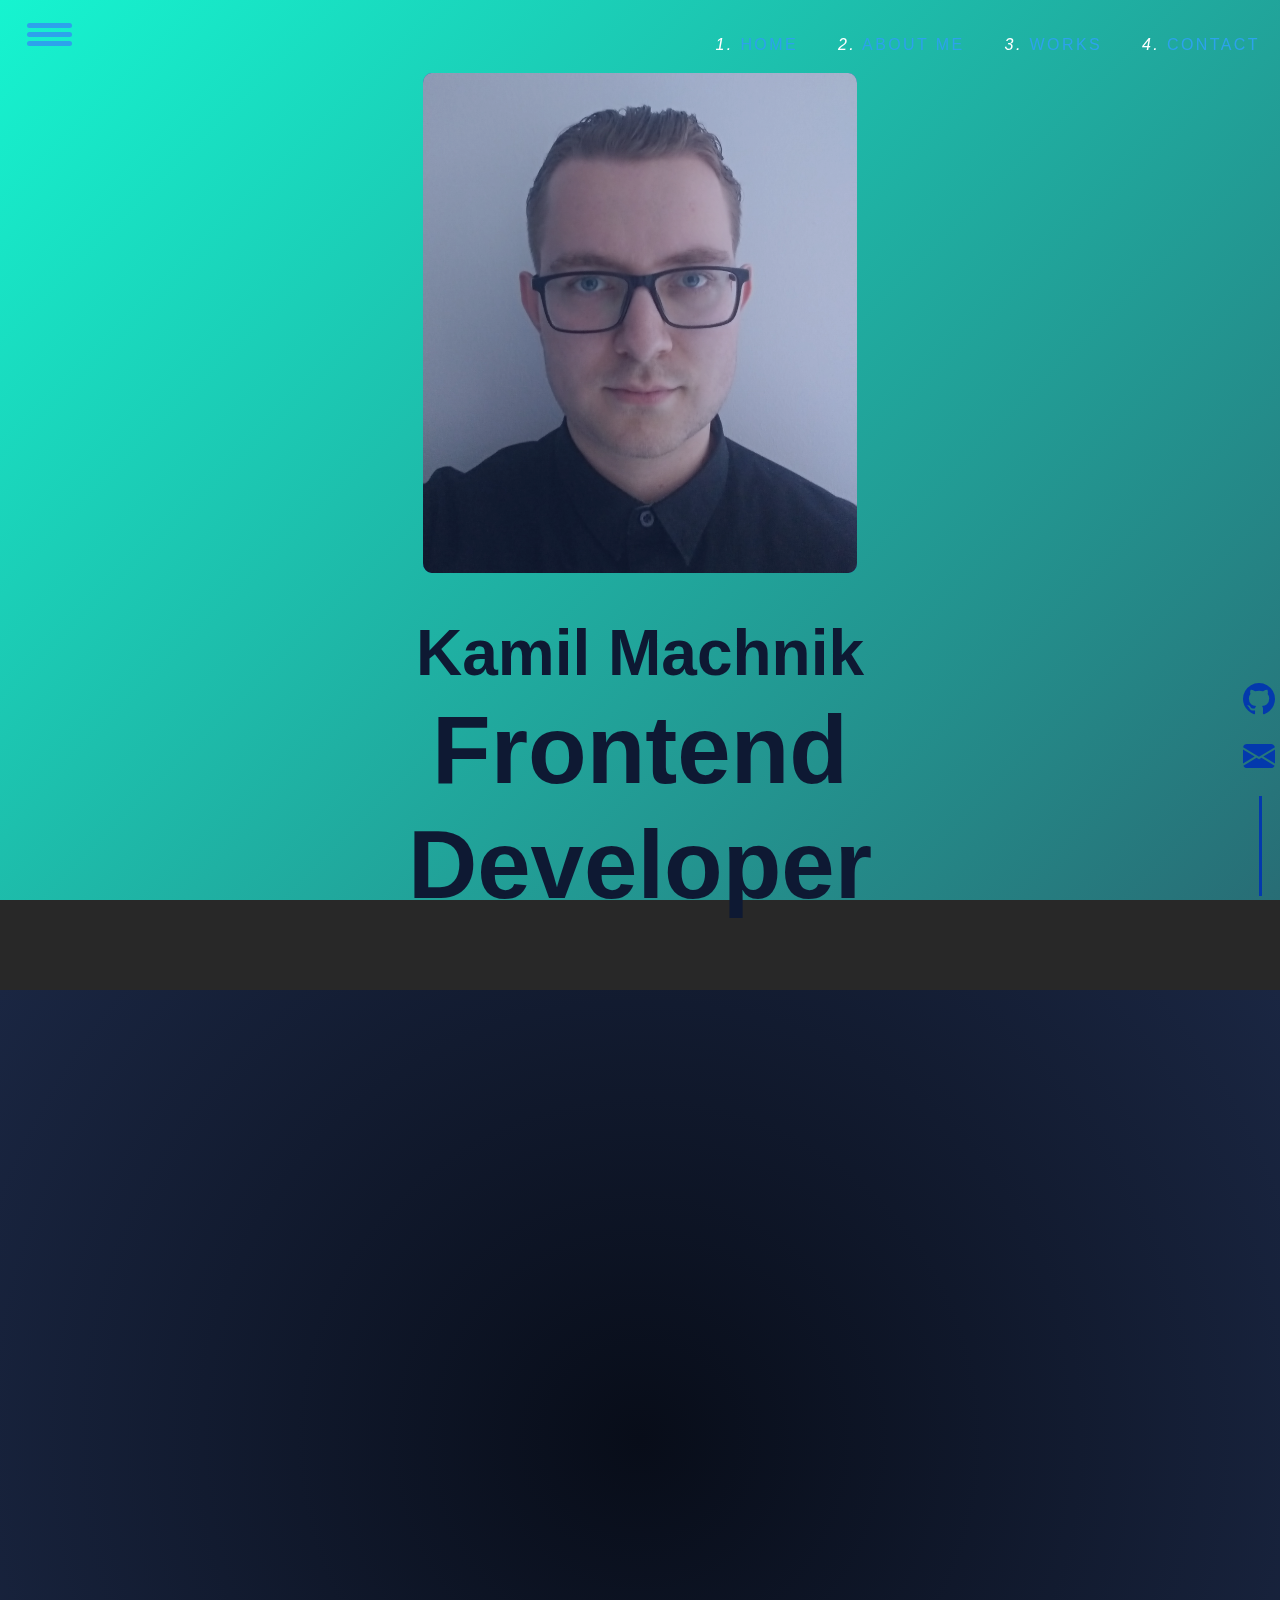
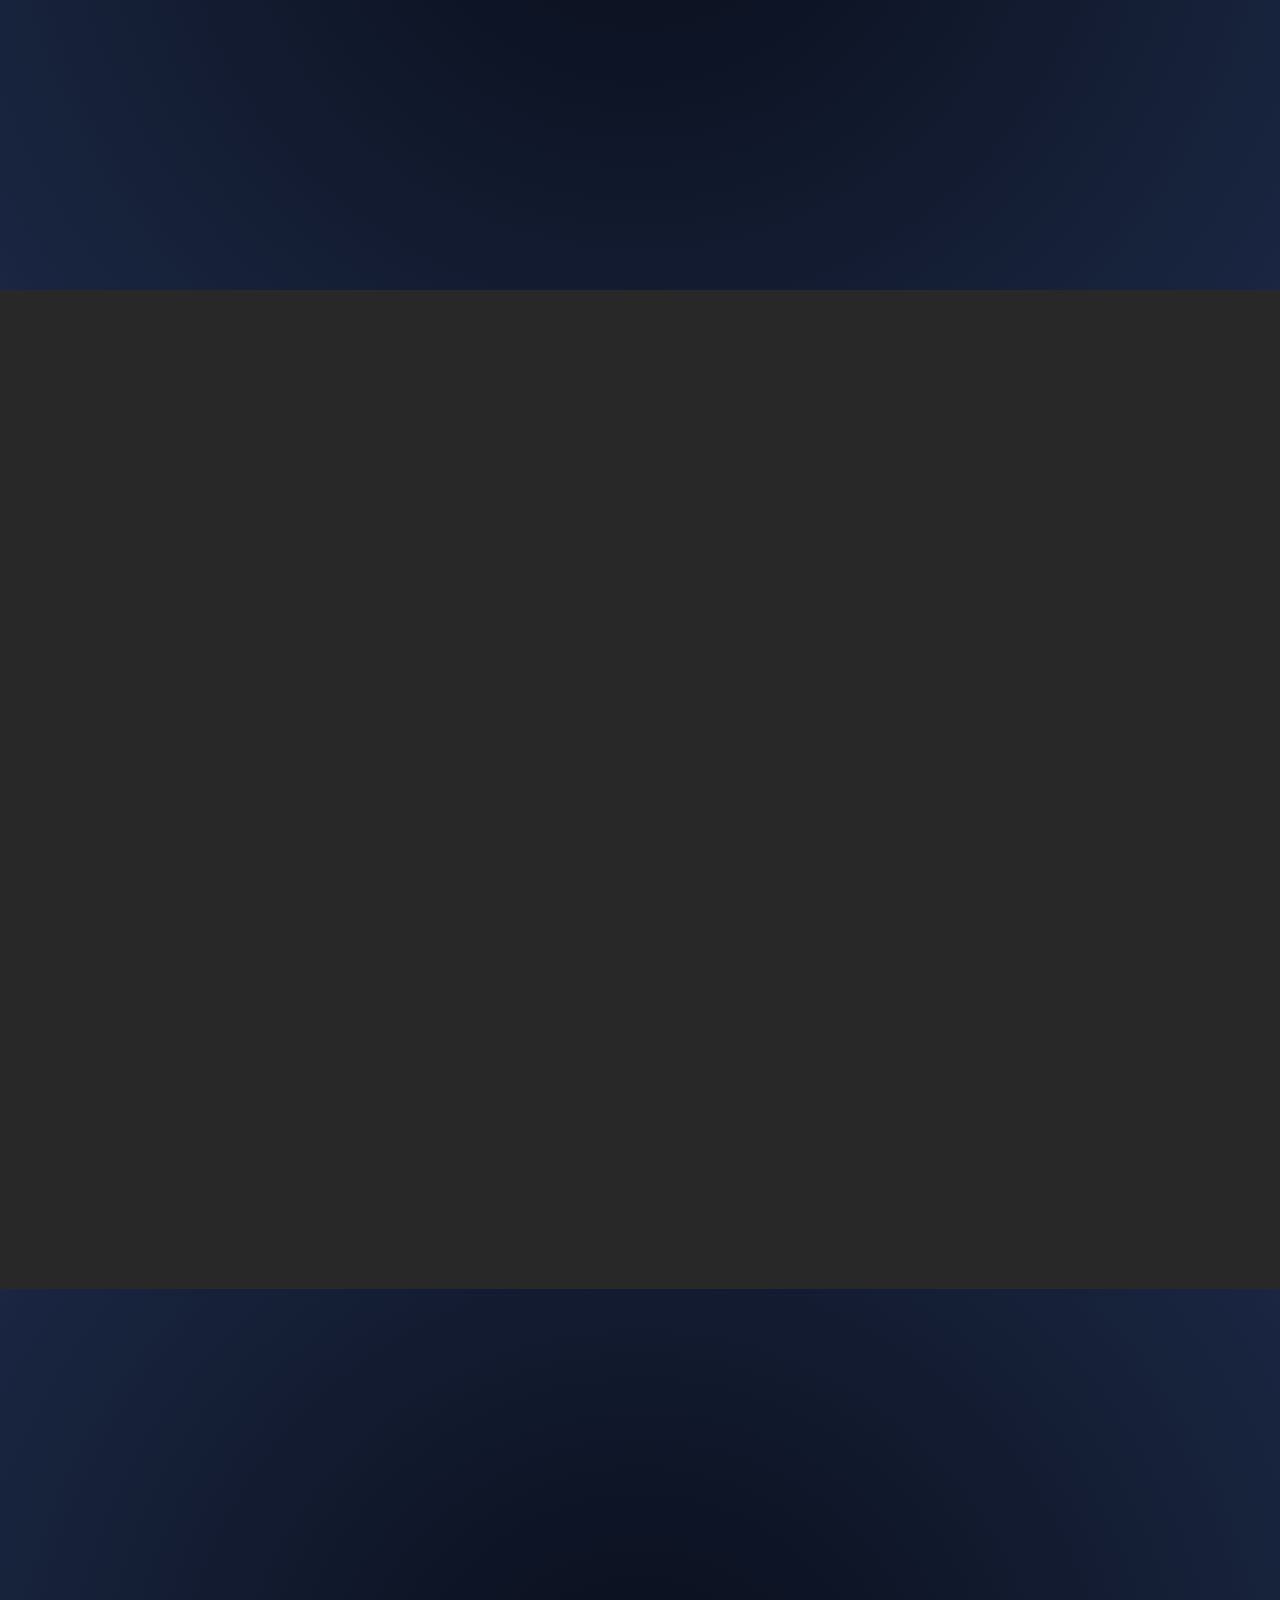
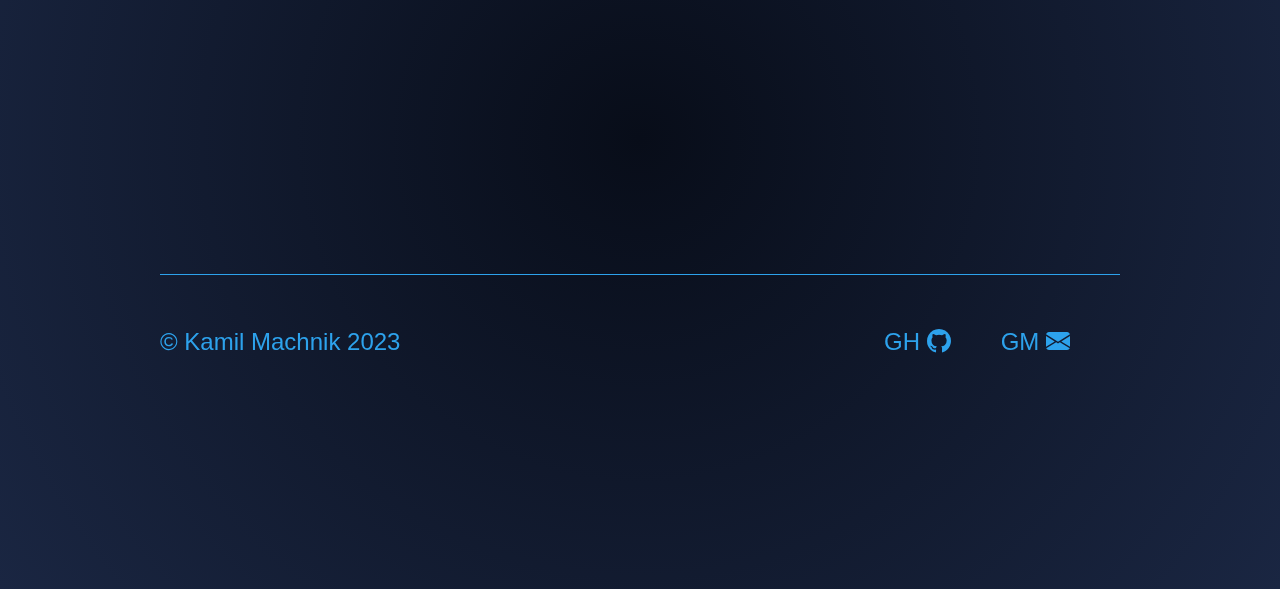
<file: index.html>
<!DOCTYPE html>
<html lang="en">
  <head>
    <meta charset="UTF-8" />
    <meta http-equiv="X-UA-Compatible" content="IE=edge" />
    <meta name="viewport" content="width=device-width, initial-scale=1.0" />
    <title>Machnik Kamil</title>
    <link rel="stylesheet" href="header.css" />
    <link rel="stylesheet" href="menu.css" />
    <link rel="stylesheet" href="style.css" />
    <link rel="stylesheet" href="footer.css" />
    <link rel="stylesheet" href="styleMobile.css">
  </head>
  <body>
    <header id="navbar">
      <div id="menu">
        <div id="menu-bar" onclick="menuOnClick()">
          <div id="bar1" class="bar"></div>
          <div id="bar2" class="bar"></div>
          <div id="bar3" class="bar"></div>
        </div>

        <nav class="nav" id="nav">
          <ul>
            <li><a href="#firstSection">Home</a></li>
            <li><a href="#secondSection">About Me</a></li>
            <li><a href="#thirdSection">Works</a></li>
            <li><a href="#footer">Contact</a></li>
            <li><a href="Sources/Kamil Machnik.pdf" download>Download CV</a></li>
          </ul>
        </nav>
      </div>

      <div class="menu-bg" id="menu-bg"></div>

      <a href="#firstSection" class="navbarA">
        <i class="navbarNumber">1.</i>
        Home
      </a>

      <a href="#secondSection" class="navbarA">
        <i class="navbarNumber">2.</i>
        About Me
      </a>

      <a href="#thirdSection" class="navbarA">
        <i class="navbarNumber">3.</i>
        Works
      </a>

      <a href="#footer" class="navbarA">
        <i class="navbarNumber">4.</i>
        Contact
      </a>
    </header>

    <main>
      <div class="iconContainer">
        <ul>
          <li>
            <a href="https://github.com/Chipsiarz" class="link"><i class="bi bi-github"></i></a>
          </li>
          <li>
            <a href="mailto:Kamil.Machnik97@gmail.com" class="link"><i class="bi bi-envelope-fill"></i></a>
          </li>
          <li>
            <div class="vl"></div>
          </li>
        </ul>
      </div>

      <div class="background"></div>

      <section class="firstSection" id="firstSection">
        <div class="introductionContainer">
          <div class="introduction">
            <h1>
              <span>Kamil Machnik</span>
               <p>Frontend</p>
               <p>Developer</p>
            </h1>
          </div>
          <div class="picture"><img src="Sources/Photo.png" /></div>
        </div>
        </div>
      </section>

      <section class="secondSection" id="secondSection">
        <div class="aboutMe reveal">
          <div class="topAboutMe">
            <div class="about"><h2>About me</h2>
              I like to create websites and programs, and look at the final effects of my work.
              I am currently looking for an opportunity to learn new and develop old skills in
              Frontend.
            </div>
          </div>
          <div class="bottomAboutMe">
            <div class="skills"><span>Here are a few technologies I've been working with:</span>
              <div class="skillsContainer">
                <div class="skillsBtns">
                  <button  onclick="changeDisplay(JSText)">JavaScript</button>
                  <button  onclick="changeDisplay(HTMLText)">HTML</button>
                  <button onclick="changeDisplay(CSSText)">CSS</button>
                  <button onclick="changeDisplay(ReactText)">React.js</button>
                  <button onclick="changeDisplay(NodeText)">Node.js</button>
                  <button onclick="changeDisplay(GitText)">Git</button>
                  <button onclick="changeDisplay(BootstrapText)">Bootstrap</button>
                </div>
                <div id="JSText" class="skillsTextContainer">
                  <div class="skillLevel">JavaScript
                    <div class="skillStars">
                      <i class="bi bi-star-fill"></i>
                      <i class="bi bi-star-fill"></i>
                      <i class="bi bi-star-fill"></i>
                      <i class="bi bi-star-fill"></i>
                      <i class="bi bi-star"></i>
                    </div>
                  </div>
                  <div class="skillText">I know the basics of javascript, both theory and practice.
                     I know OOP and try to use good practices in my code.</div>
                </div>
                <div id="HTMLText" class="skillsTextContainer" style="display: none;">
                  <div class="skillLevel">HTML
                    <div class="skillStars">
                      <i class="bi bi-star-fill"></i>
                      <i class="bi bi-star-fill"></i>
                      <i class="bi bi-star-fill"></i>
                      <i class="bi bi-star-fill"></i>
                      <i class="bi bi-star"></i>
                    </div>
                  </div>
                  <div class="skillText">
                    I can build the structure of the page so that it interacts 
                    with CSS. I also use tags like img, video, music, a href and many more.
                  </div>
                </div>
                <div id="CSSText" class="skillsTextContainer" style="display: none;">
                  <div class="skillLevel">CSS
                    <div class="skillStars">
                      <i class="bi bi-star-fill"></i>
                      <i class="bi bi-star-fill"></i>
                      <i class="bi bi-star-fill"></i>
                      <i class="bi bi-star-fill"></i>
                      <i class="bi bi-star"></i>
                    </div>
                  </div>
                  <div class="skillText">
                    In addition to solid basics I also know flexbox and grid.
                    I am also expanding my knowledge in the field of animation and transition.
                    I also try to make my projects responsive.
                  </div>
                </div>
                <div id="ReactText" class="skillsTextContainer" style="display: none;">
                  <div class="skillLevel">React.js
                    <div class="skillStars">
                      <i class="bi bi-star-fill"></i>
                      <i class="bi bi-star-fill"></i>
                      <i class="bi bi-star"></i>
                      <i class="bi bi-star"></i>
                      <i class="bi bi-star"></i>
                    </div>
                  </div>
                  <div class="skillText">
                    I know the basics of React and a few patterns. I can alsouse hooks such as useState.
                  </div>
                </div>
                <div id="NodeText" class="skillsTextContainer" style="display: none;">
                  <div class="skillLevel">Node.js
                    <div class="skillStars">
                      <i class="bi bi-star-fill"></i>
                      <i class="bi bi-star"></i>
                      <i class="bi bi-star"></i>
                      <i class="bi bi-star"></i>
                      <i class="bi bi-star"></i>
                    </div>
                  </div>
                  <div class="skillText">
                    I'm just starting my adventure with node. I was currently using it in one of my projects (image converter).</div>
                </div>
                <div id="GitText" class="skillsTextContainer" style="display: none;">
                  <div class="skillLevel">Git
                    <div class="skillStars">
                      <i class="bi bi-star-fill"></i>
                      <i class="bi bi-star-fill"></i>
                      <i class="bi bi-star"></i>
                      <i class="bi bi-star"></i>
                      <i class="bi bi-star"></i>
                    </div>
                  </div>
                  <div class="skillText">
                    I use Github to update code in my projects. In addition I am currently expanding my knowledge of github.
                  </div>
                </div>
                <div id="BootstrapText" class="skillsTextContainer" style="display: none;">
                  <div class="skillLevel">Bootstrap
                    <div class="skillStars">
                      <i class="bi bi-star-fill"></i>
                      <i class="bi bi-star-fill"></i>
                      <i class="bi bi-star"></i>
                      <i class="bi bi-star"></i>
                      <i class="bi bi-star"></i>
                    </div>
                  </div>
                  <div class="skillText">
                    I already have some experience in using Bootstrap, which allows me to create more advanced and aesthetic websites.</div>
                </div>
              </div>
            </div>
          </div>
        </div>
      </section>
      
      <section class="thirdSection reveal" id="thirdSection">
        <div class="myWorks">Some of my works</div>
        <div class="worksLeft">
          <div class="insideLeft">
            <a href="Pages/music_player_design/index.html">
              <img src="Sources/musicPlayer.jpg" alt="">
              <div class="leftText">
                Music playing page design, made with html, css and some bootstrap
              </div>
            </a>
          </div>
        </div>
        <div class="worksRight">
          <div class="insideRight">
            <a href="Pages/blog_website/index.html">
              <div class="rightText">
                An example blog made with bootstrap
              </div>
              <img src="Sources/Blog.jpg" alt="">
            </a>
          </div>
        </div>
        <div class="worksLeft">
          <div class="insideLeft">
            <a href="Pages/TodoList/react.html">
              <img src="Sources/TodoList.jpg" alt="">
              <div class="leftText">
                Simple TodoList made with react.js.
              </div>
            </a>
          </div>
        </div>
        <div class="worksRight">
          <div class="insideRight">
            <a href="Pages/Converter/index.html">
              <div class="rightText">
                Photo converter with the ability to convert jpg to png and vice versa. Created with node.js.
              </div>
              <img src="Sources/imgConverter.jpg" alt="">            
            </a>
          </div>
        </div>
        <div class="worksLeftHide" style="display: none;">
          <div class="insideLeft">
            <a href="Pages/Weather-app/index.html">
              <img src="Sources/weatherApp.png" alt="">
              <div class="leftText">
                An application showing the current weather and temperature of the selected city.
              </div>
            </a>
          </div>
        </div>
        <div class="worksRightHide" style="display: none;">
          <div class="insideRight">
            <a href="Pages/Snake/index.html">
              <div class="rightText">
                Snake game made with canvas and js.
              </div>
              <img src="Sources/snakeGame.jpg" alt="">
            </a>
          </div>
        </div>
        <div class="worksLeftHide" style="display: none;">
          <div class="insideLeft">
            <a href="Pages/Rock_Paper_Scissors/index.html">
              <img src="Sources/RPS.jpg" alt="">
              <div class="leftText">
                The iconic game of rock, paper, scissors with a win, lose and draw counter.
              </div>
            </a>
          </div>
        </div>
        <div class="worksRightHide" style="display: none;">
          <div class="insideRight">
            <a href="Pages/Tic_Tac_Toe/index.html">
              <div class="rightText">
                A simple tic tac toe game for two players with a win counter and reset button.
              </div>
              <img src="Sources/ticTacToe.jpg" alt="">
            </a>
          </div>
        </div>
        <div class="worksLeftHide" style="display: none;">
          <div class="insideLeft">
            <a href="Pages/Landing-page/index.html">
              <img src="Sources/landingPage.jpg" alt="">
              <div class="leftText">
                An example landing page created with HTML, css and JavaScript.
              </div>
            </a>
          </div>
        </div>
        <div class="btnContainer"><button onclick="showMore()" id="showBtn">Show More</button></div>
      </section>
      <footer id="footer">
        <div class="topFooter"></div>
        <div class="bottomFooter">
          <span>© Kamil Machnik 2023</span>
          <ul>
            <a href="https://github.com/Chipsiarz" class="link"><li>GH  <i class="bi bi-github"></i></li></a>
            <a href="mailto:Kamil.Machnik97@gmail.com" class="link"><li>GM  <i class="bi bi-envelope-fill"></i></li></a>
          </ul>
        </div>
      </footer>
    </main>

    <script src="main.js"></script>
  </body>
</html>
</file>
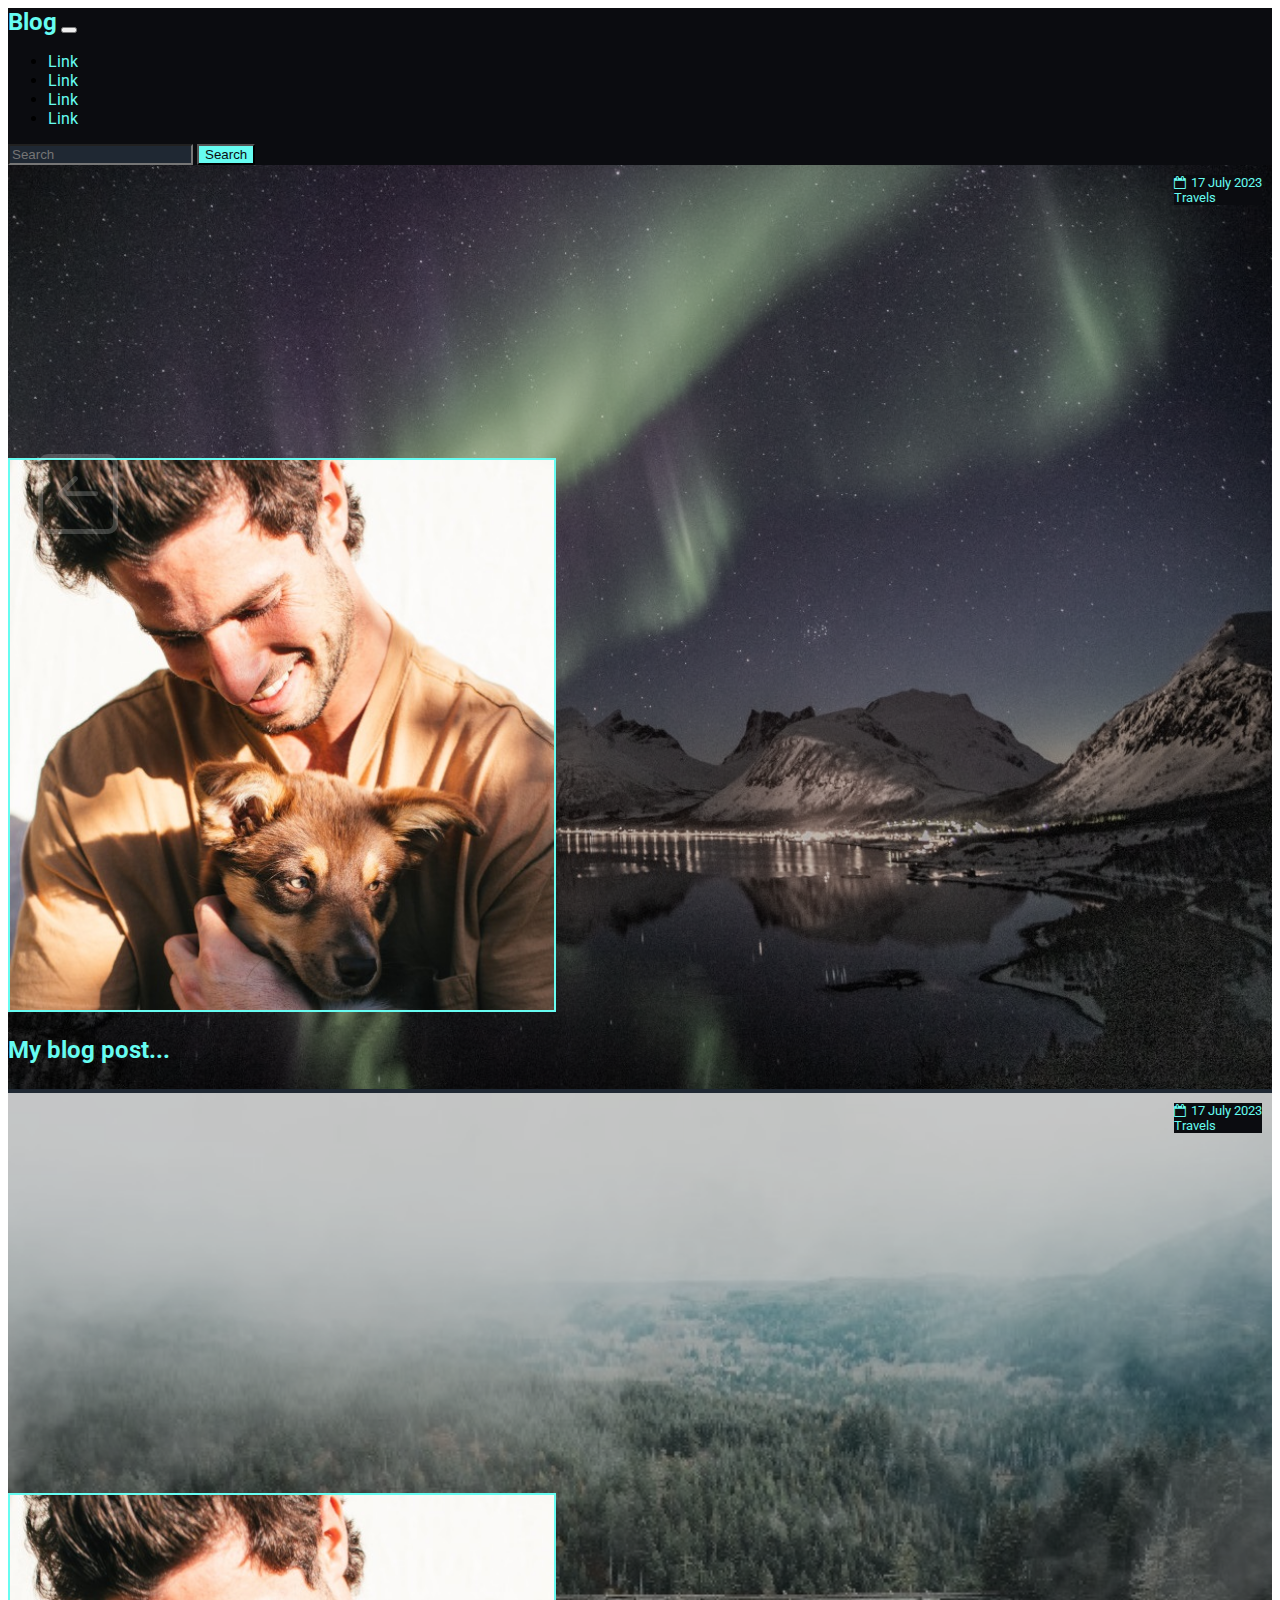
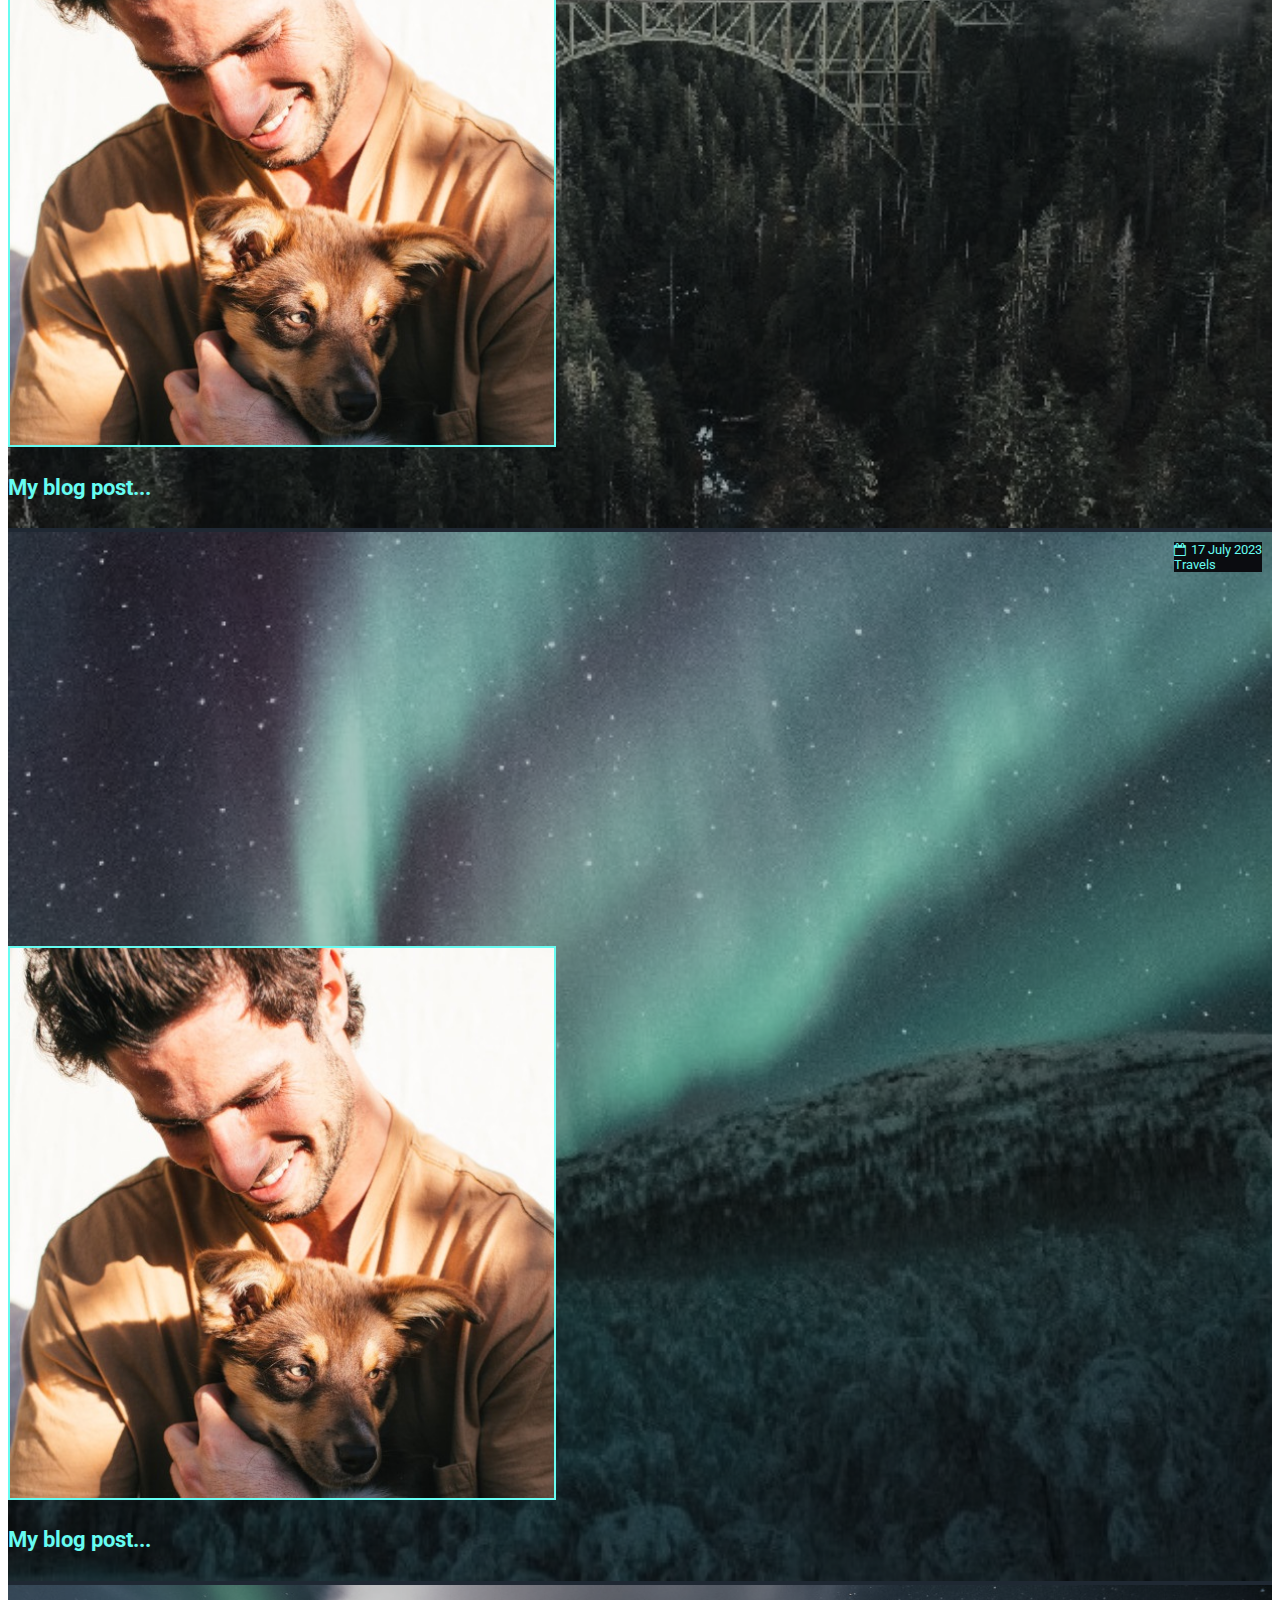
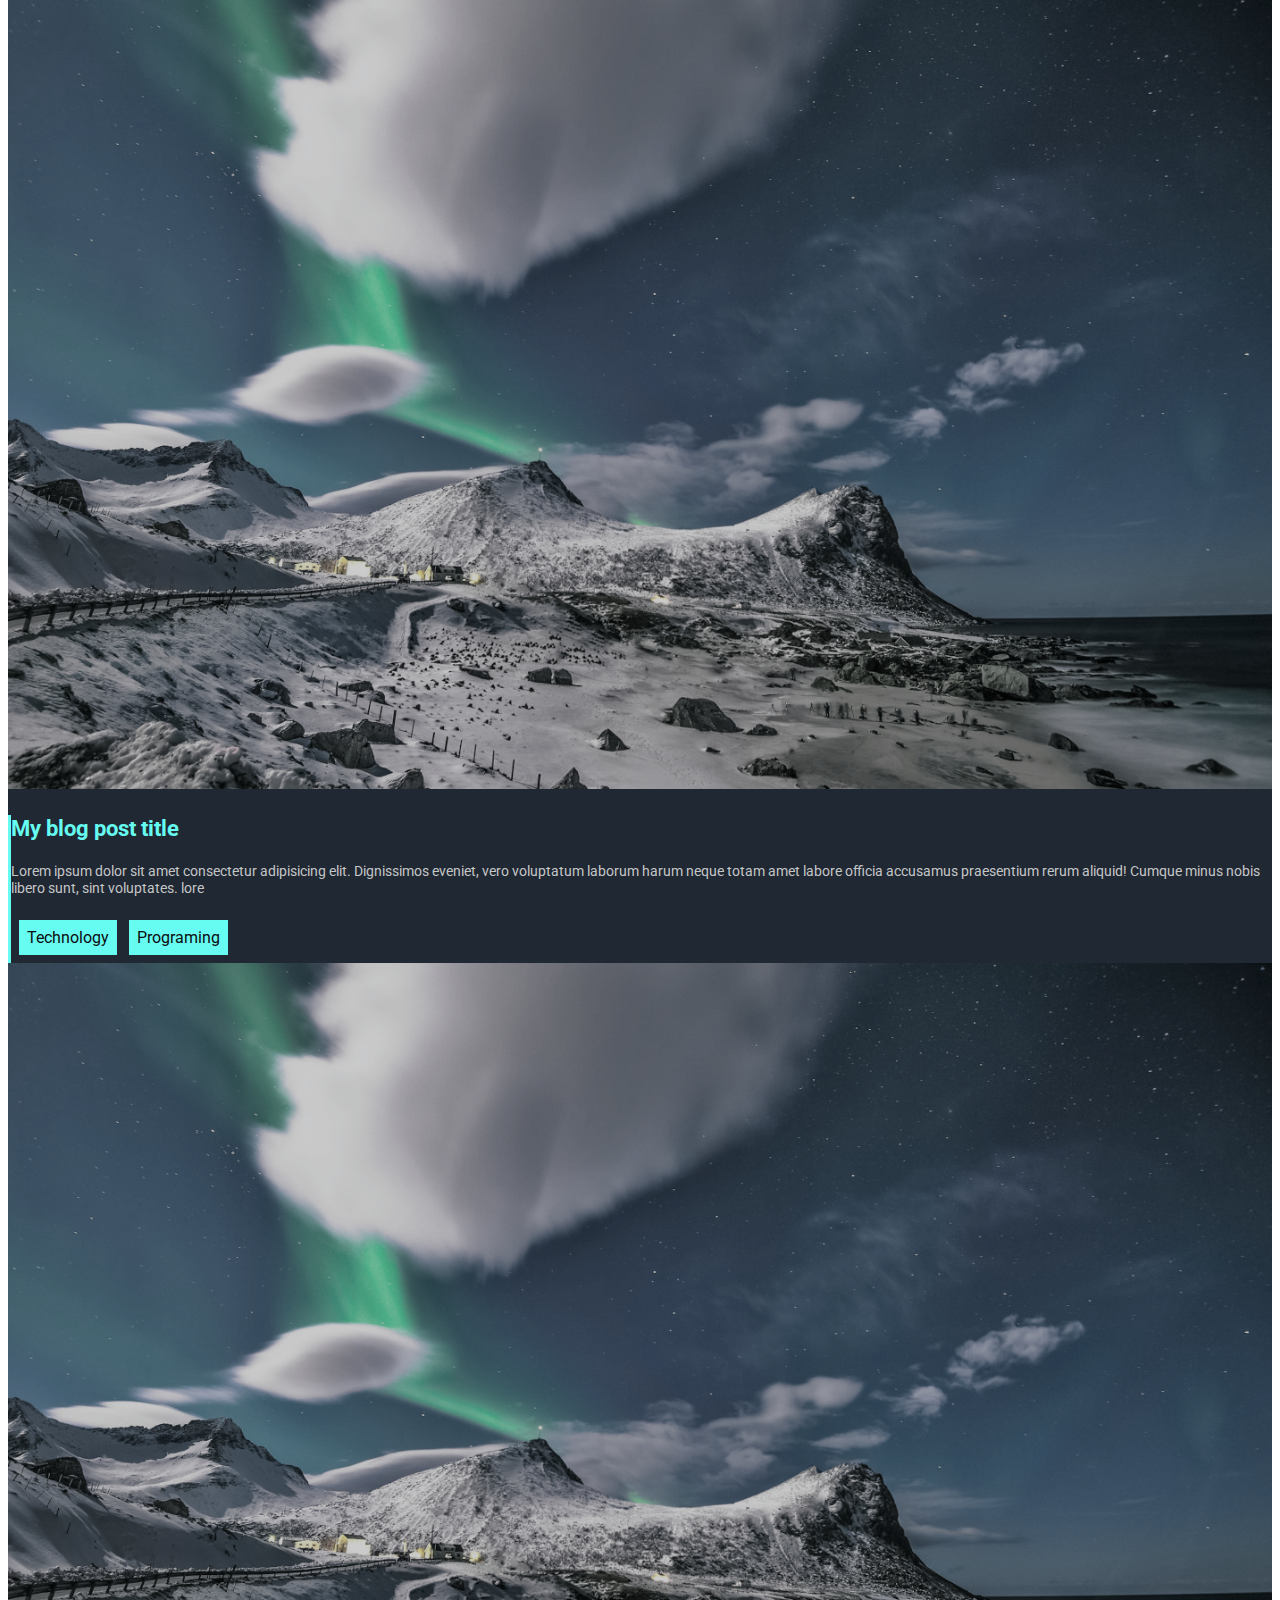
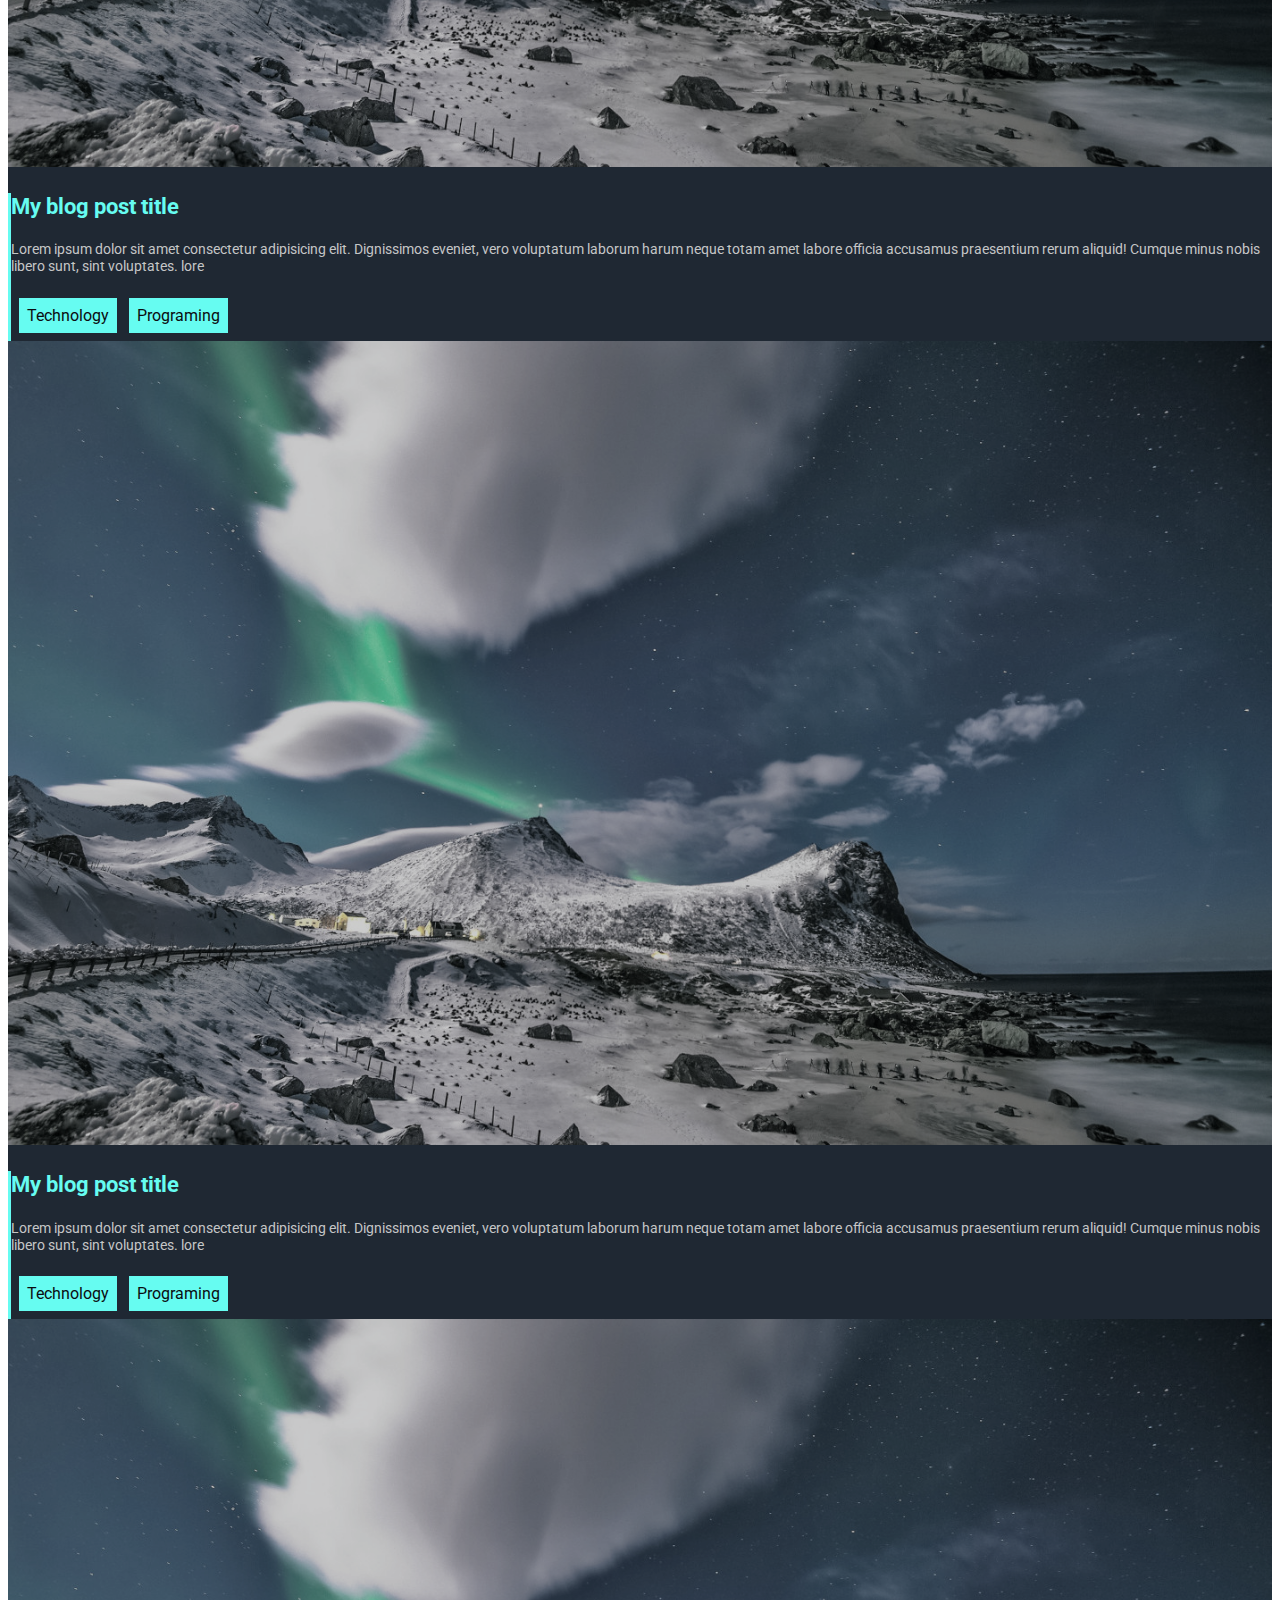
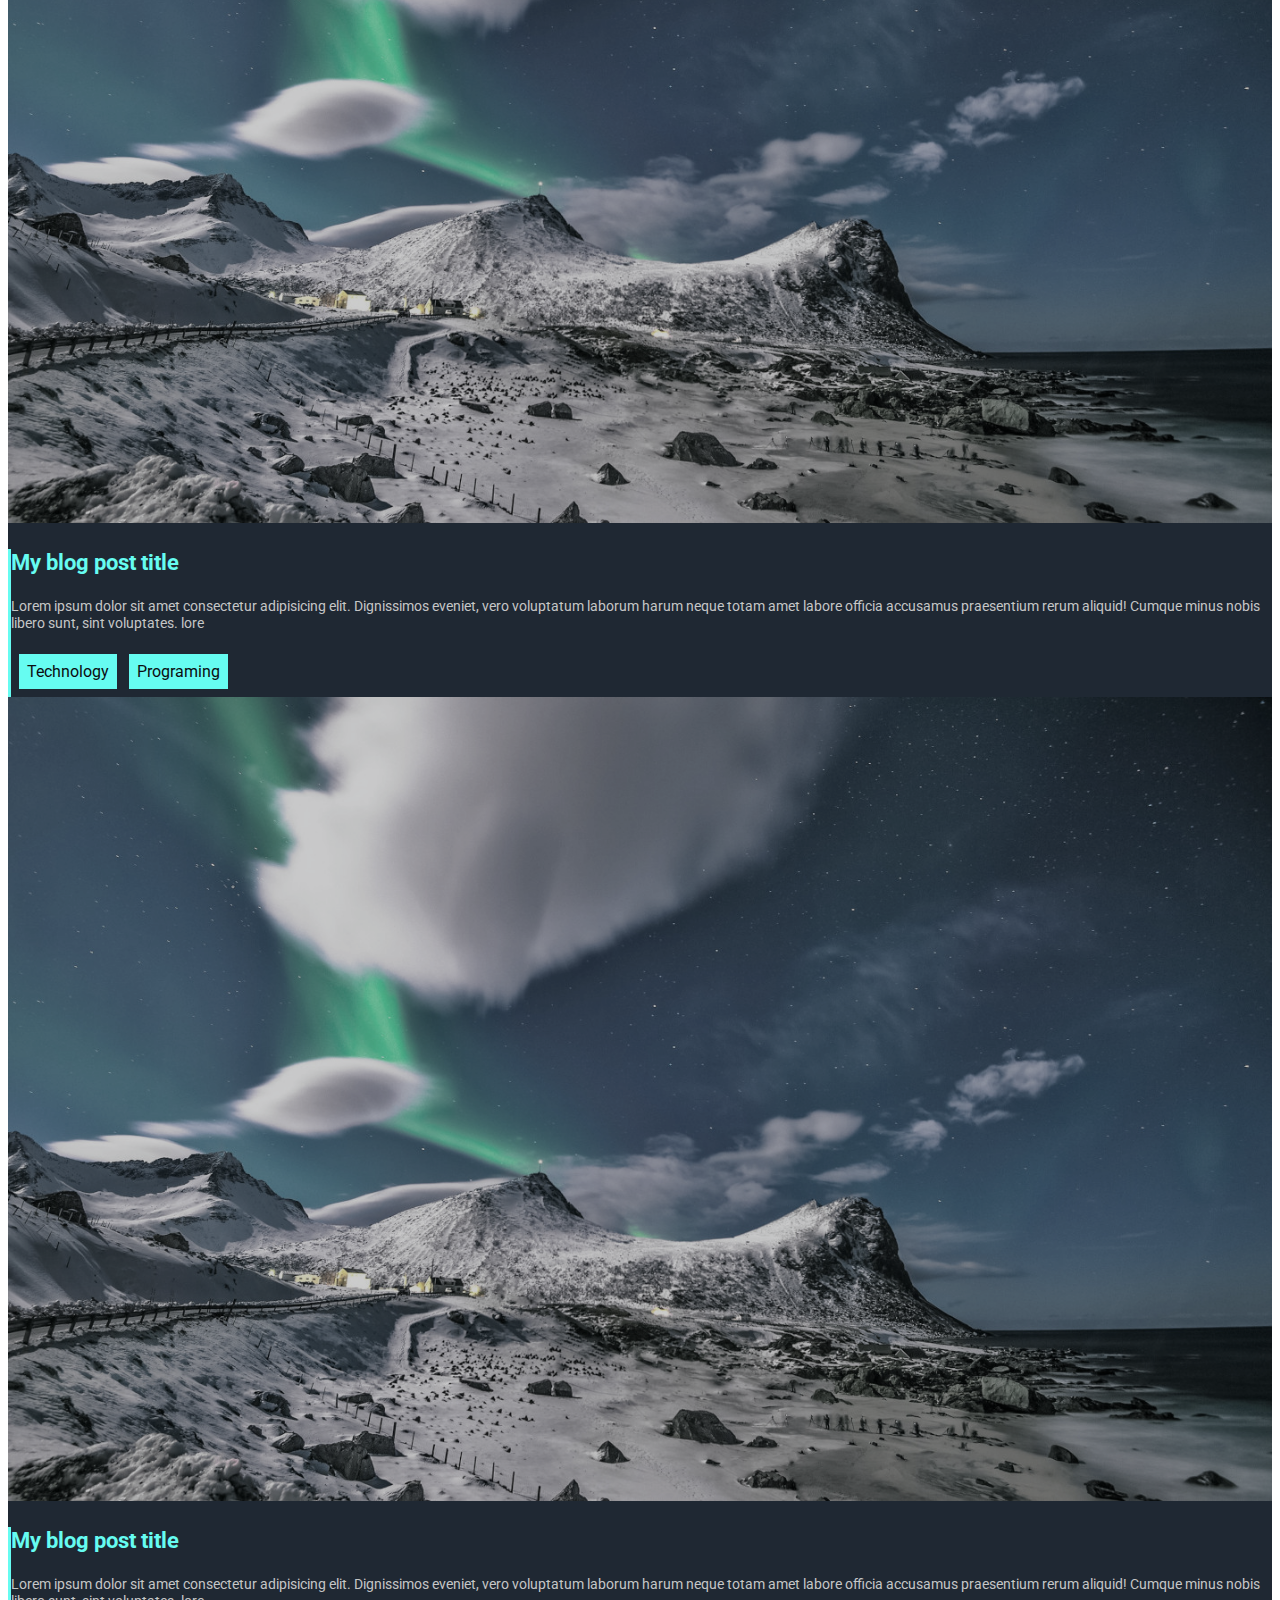
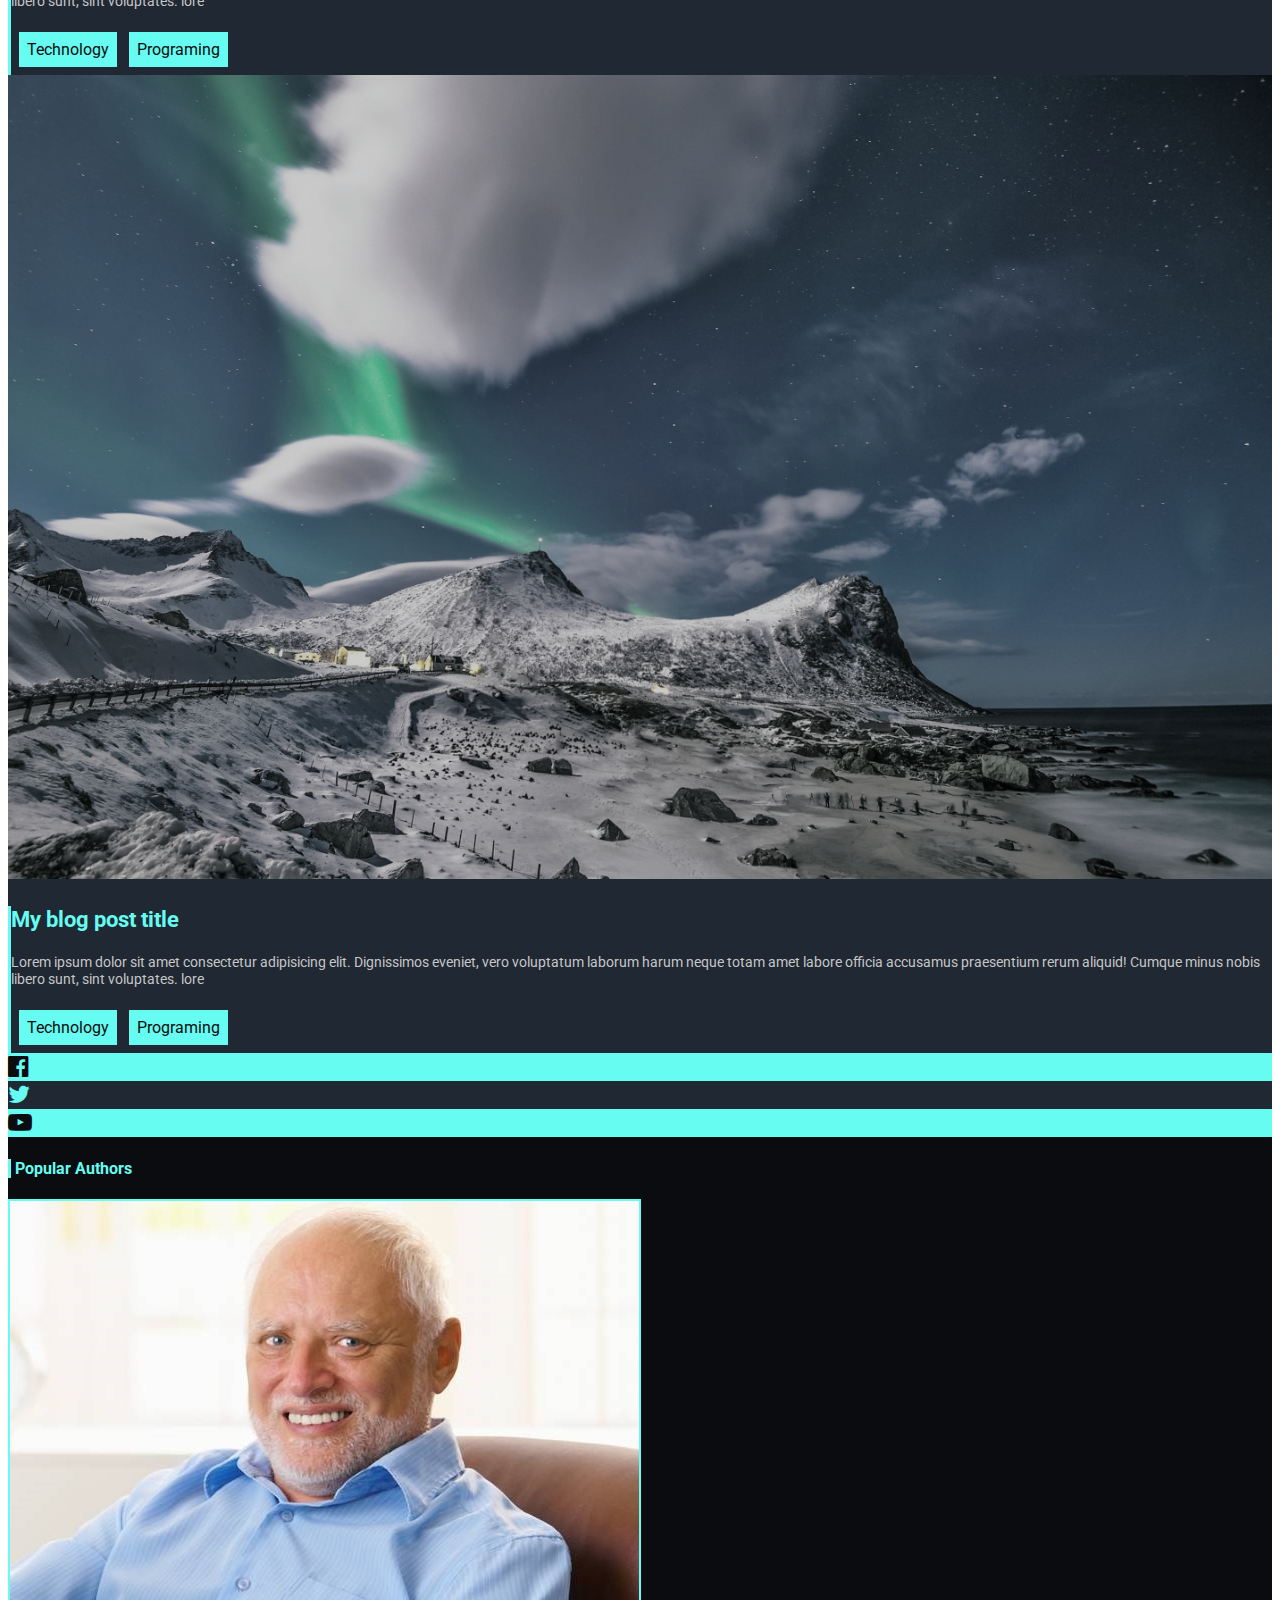
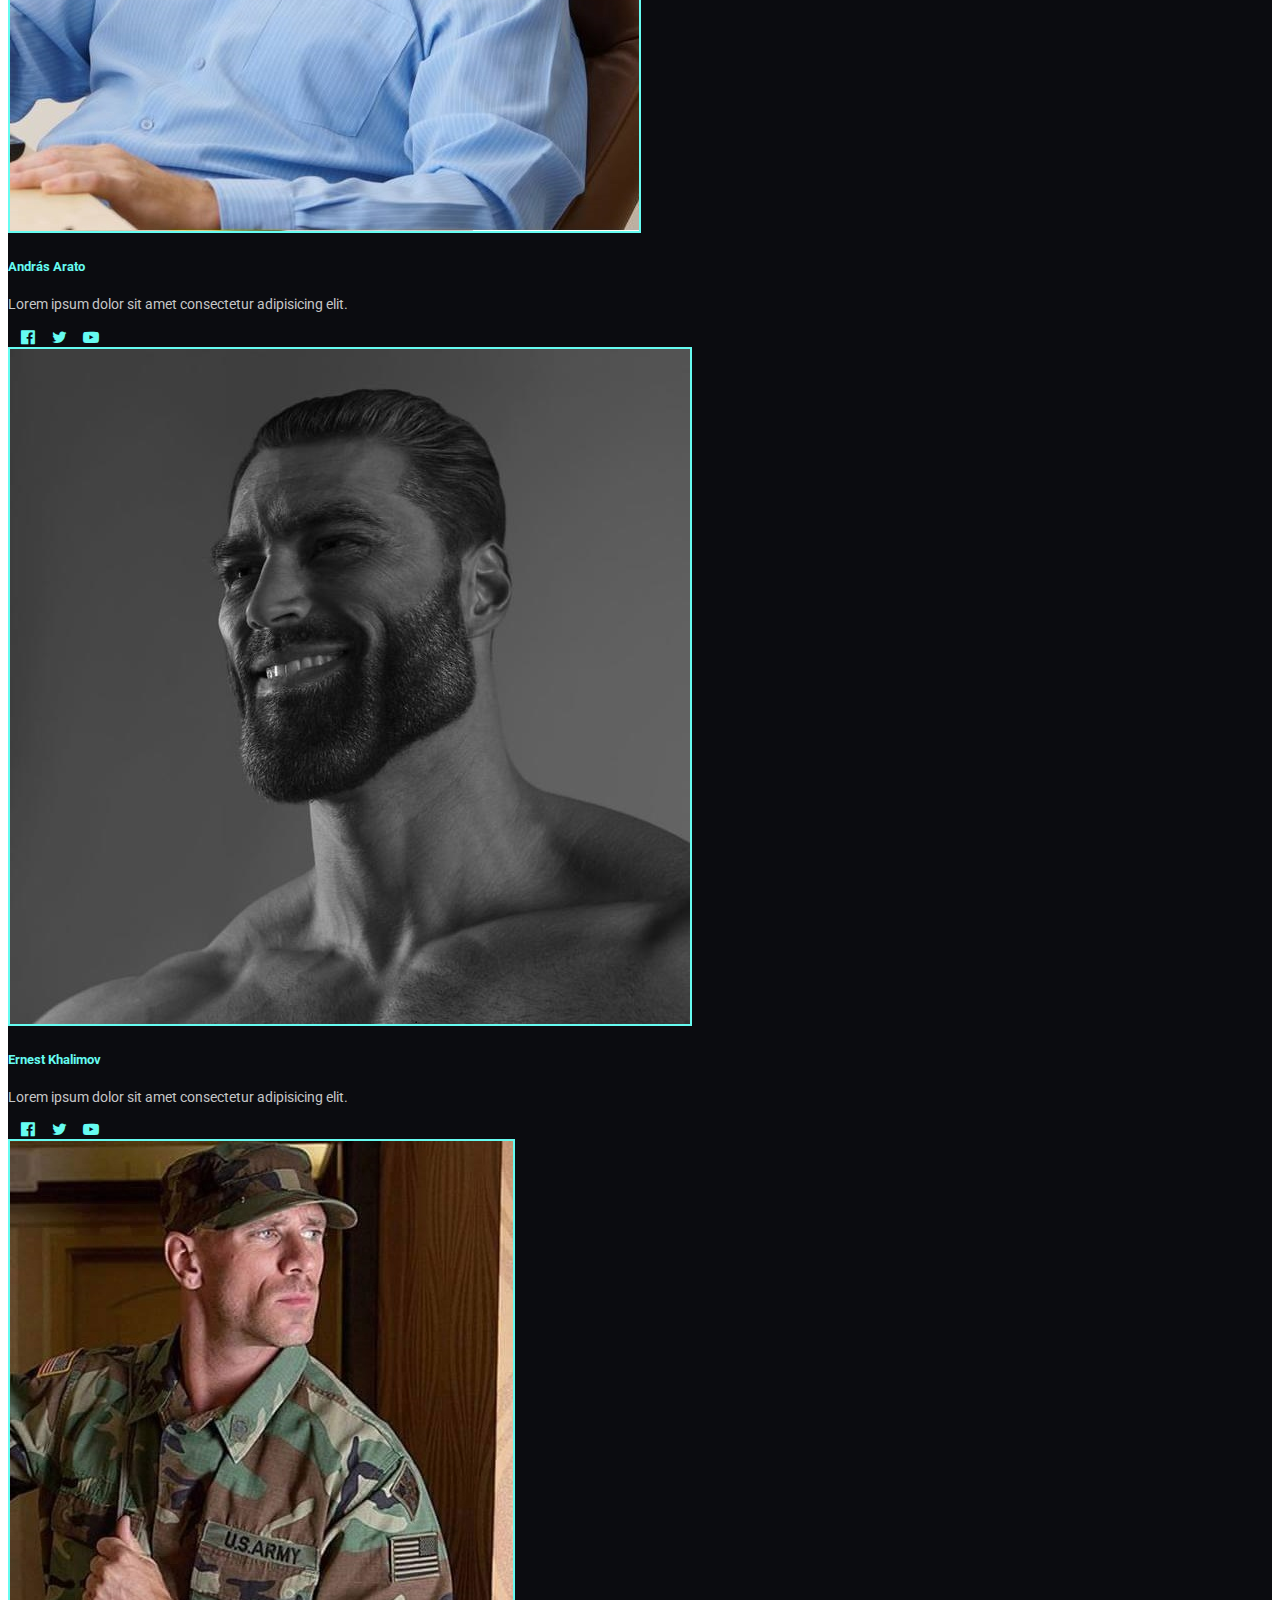
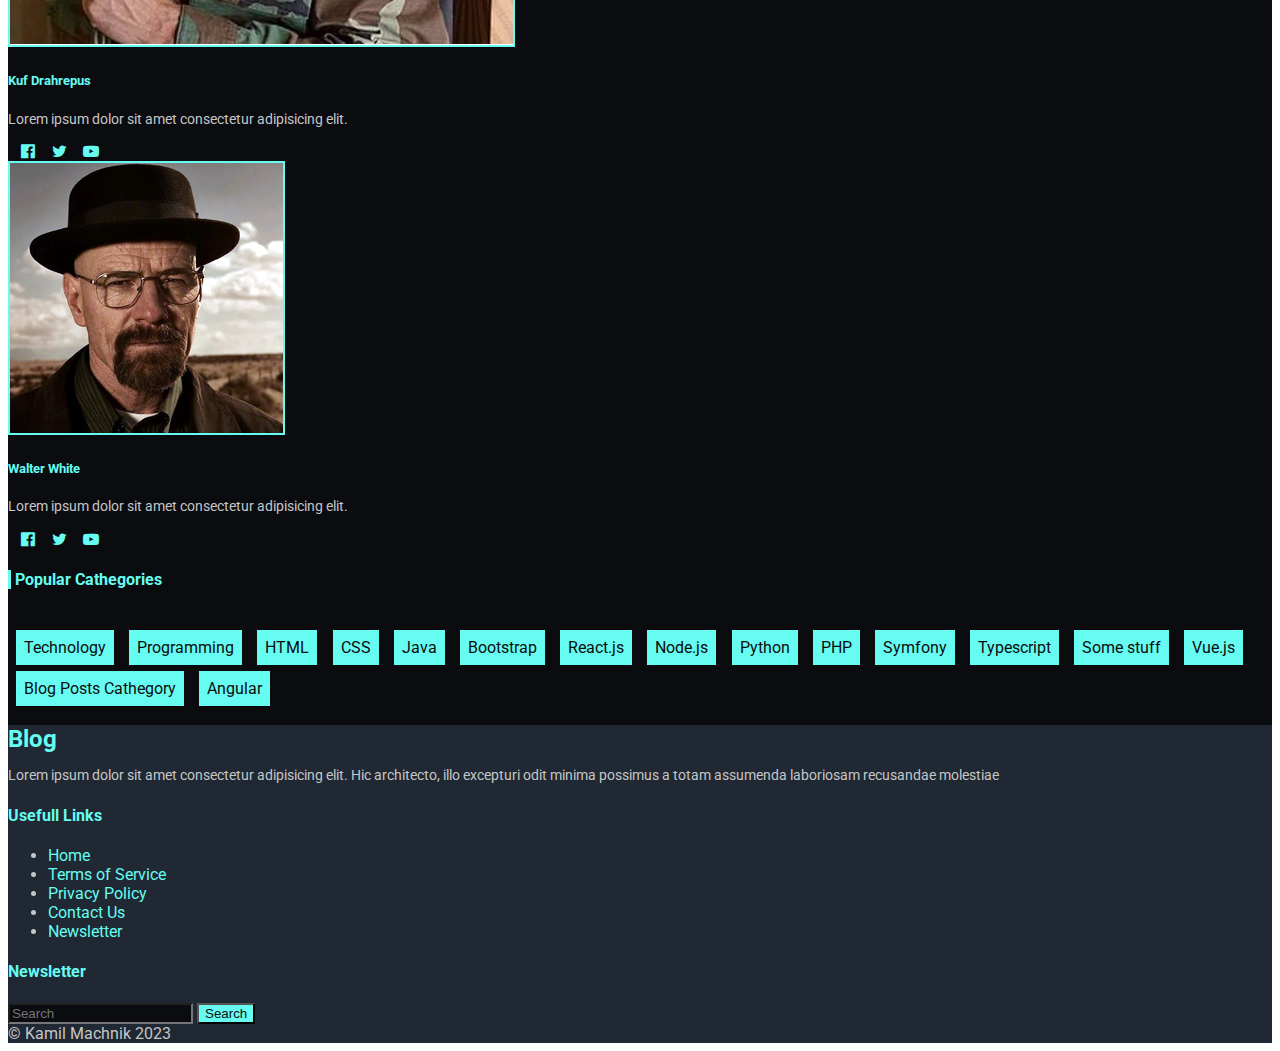
<file: Pages/blog_website/index.html>
<!DOCTYPE html>
<html lang="en">
  <head>
    <meta charset="UTF-8" />
    <meta name="viewport" content="width=device-width, initial-scale=1.0" />
    <title>Blog Website</title>
    <link
      href="https://cdn.jsdelivr.net/npm/bootstrap@5.3.0/dist/css/bootstrap.min.css"
      rel="stylesheet"
      integrity="sha384-9ndCyUaIbzAi2FUVXJi0CjmCapSmO7SnpJef0486qhLnuZ2cdeRhO02iuK6FUUVM"
      crossorigin="anonymous"
    />
    <link
      rel="stylesheet"
      href="https://cdnjs.cloudflare.com/ajax/libs/font-awesome/4.7.0/css/font-awesome.min.css"
    />
    <link
      href="https://fonts.googleapis.com/css2?family=Roboto:wght@400;700&display=swap"
      rel="stylesheet"
    />
    <link rel="stylesheet" href="src/css/style.css" />
  </head>
  <body>
    <!--Back to portfolio-->
    <div class="back-to-portfolio">
      <a href="../../index.html" class="link"
        ><i class="bi bi-arrow-left-square"></i
      ></a>
    </div>
    <!---Header Section-->
    <nav class="navbar navbar-expand-lg main-bg">
      <div class="container-fluid px-5">
        <a class="navbar-brand main-color" href="./index.html">Blog</a>
        <button
          class="navbar-toggler"
          type="button"
          data-bs-toggle="collapse"
          data-bs-target="#navbarSupportedContent"
          aria-controls="navbarSupportedContent"
          aria-expanded="false"
          aria-label="Toggle navigation"
        >
          <span class="navbar-toggler-icon"></span>
        </button>
        <div class="collapse navbar-collapse" id="navbarSupportedContent">
          <ul class="navbar-nav me-auto mb-2 mb-lg-0">
            <li class="nav-item">
              <a
                class="nav-link main-color"
                aria-current="page"
                href="./detail.html"
                >Link</a
              >
            </li>
            <li class="nav-item">
              <a class="nav-link main-color" href="./detail.html">Link</a>
            </li>
            <li class="nav-item">
              <a class="nav-link main-color" href="./detail.html">Link</a>
            </li>
            <li class="nav-item">
              <a class="nav-link main-color" href="./detail.html">Link</a>
            </li>
          </ul>
          <form class="d-flex" role="search">
            <input
              class="form-control border-0 rounded-0 secondary-bg main-color"
              type="search"
              placeholder="Search"
              aria-label="Search"
            />
            <button class="btn btn-main rounded-0 btn-success" type="submit">
              Search
            </button>
          </form>
        </div>
      </div>
    </nav>

    <!--Hero Section-->
    <section class="secondary-bg main-color py-4">
      <div class="container-fluid px-5">
        <div class="row">
          <div class="col-lg-8">
            <div class="hero-post shadow h-100">
              <img class="img-fluid" src="src/img/Blog_Img1.jpg" alt="" />
              <div class="hero-post-badges text-center">
                <a class="main-bg main-color p-2 px-3 mb-2" href="#"
                  ><i class="fa fa-calendar-o aria-hidden=true"></i>17 July
                  2023</a
                >
                <a class="main-bg main-color p-2 px-3" href="./detail.html"
                  >Travels</a
                >
              </div>
              <div class="hero-post-content">
                <div class="row">
                  <div class="col-md-2">
                    <img
                      class="img-fluid rounded-circle"
                      src="src/img/Blog_Person.jpg"
                      alt=""
                    />
                  </div>
                  <div class="col-md-10">
                    <h2>My blog post...</h2>
                  </div>
                </div>
              </div>
            </div>
          </div>
          <div class="col-lg-4">
            <div class="hero-post mb-3 shadow">
              <img class="img-fluid" src="src/img/Blog_Img2.jpg" alt="" />
              <div class="hero-post-badges text-center">
                <a class="main-bg main-color p-2 px-3 mb-2" href="#"
                  ><i class="fa fa-calendar-o aria-hidden=true"></i>17 July
                  2023</a
                >
                <a class="main-bg main-color p-2 px-3" href="./detail.html"
                  >Travels</a
                >
              </div>
              <div class="hero-post-content">
                <div class="row">
                  <div class="col-sm-3">
                    <img
                      class="img-fluid rounded-circle"
                      src="src/img/Blog_Person.jpg"
                      alt=""
                    />
                  </div>
                  <div class="col-sm-9">
                    <h3>My blog post...</h3>
                  </div>
                </div>
              </div>
            </div>
            <div class="hero-post shadow">
              <img class="img-fluid" src="src/img/Blog_Img3.jpg" alt="" />
              <div class="hero-post-badges text-center">
                <a class="main-bg main-color p-2 px-3 mb-2" href="#"
                  ><i class="fa fa-calendar-o aria-hidden=true"></i>17 July
                  2023</a
                >
                <a class="main-bg main-color p-2 px-3" href="./detail.html"
                  >Travels</a
                >
              </div>
              <div class="hero-post-content">
                <div class="row">
                  <div class="col-sm-3">
                    <img
                      class="img-fluid rounded-circle"
                      src="src/img/Blog_Person.jpg"
                      alt=""
                    />
                  </div>
                  <div class="col-sm-9">
                    <h3>My blog post...</h3>
                  </div>
                </div>
              </div>
            </div>
          </div>
        </div>
      </div>
    </section>

    <!--Blog Section-->
    <section class="main-bg secondary-color py-4">
      <div class="container-fluid px-5">
        <div class="row">
          <div class="col-md-8">
            <article class="blog-post secondary-bg mb-3 shadow">
              <div class="row">
                <div class="col-sm-4">
                  <img class="img-fluid" src="src/img/Blog_Img5.jpg" alt="" />
                </div>
                <div class="col-sm-8">
                  <h3 class="m-0 mt-2">My blog post title</h3>
                  <p class="m-0">
                    Lorem ipsum dolor sit amet consectetur adipisicing elit.
                    Dignissimos eveniet, vero voluptatum laborum harum neque
                    totam amet labore officia accusamus praesentium rerum
                    aliquid! Cumque minus nobis libero sunt, sint voluptates.
                    lore
                  </p>
                  <div class="badge">
                    <a class="third-bg third-color" href="#">Technology</a>
                    <a class="third-bg third-color" href="#">Programing</a>
                  </div>
                </div>
              </div>
            </article>
            <article class="blog-post secondary-bg mb-3 shadow">
              <div class="row">
                <div class="col-sm-4">
                  <img class="img-fluid" src="src/img/Blog_Img5.jpg" alt="" />
                </div>
                <div class="col-sm-8">
                  <h3 class="m-0 mt-2">My blog post title</h3>
                  <p class="m-0">
                    Lorem ipsum dolor sit amet consectetur adipisicing elit.
                    Dignissimos eveniet, vero voluptatum laborum harum neque
                    totam amet labore officia accusamus praesentium rerum
                    aliquid! Cumque minus nobis libero sunt, sint voluptates.
                    lore
                  </p>
                  <div class="badge">
                    <a class="third-bg third-color" href="#">Technology</a>
                    <a class="third-bg third-color" href="#">Programing</a>
                  </div>
                </div>
              </div>
            </article>
            <article class="blog-post secondary-bg mb-3 shadow">
              <div class="row">
                <div class="col-sm-4">
                  <img class="img-fluid" src="src/img/Blog_Img5.jpg" alt="" />
                </div>
                <div class="col-sm-8">
                  <h3 class="m-0 mt-2">My blog post title</h3>
                  <p class="m-0">
                    Lorem ipsum dolor sit amet consectetur adipisicing elit.
                    Dignissimos eveniet, vero voluptatum laborum harum neque
                    totam amet labore officia accusamus praesentium rerum
                    aliquid! Cumque minus nobis libero sunt, sint voluptates.
                    lore
                  </p>
                  <div class="badge">
                    <a class="third-bg third-color" href="#">Technology</a>
                    <a class="third-bg third-color" href="#">Programing</a>
                  </div>
                </div>
              </div>
            </article>
            <article class="blog-post secondary-bg mb-3 shadow">
              <div class="row">
                <div class="col-sm-4">
                  <img class="img-fluid" src="src/img/Blog_Img5.jpg" alt="" />
                </div>
                <div class="col-sm-8">
                  <h3 class="m-0 mt-2">My blog post title</h3>
                  <p class="m-0">
                    Lorem ipsum dolor sit amet consectetur adipisicing elit.
                    Dignissimos eveniet, vero voluptatum laborum harum neque
                    totam amet labore officia accusamus praesentium rerum
                    aliquid! Cumque minus nobis libero sunt, sint voluptates.
                    lore
                  </p>
                  <div class="badge">
                    <a class="third-bg third-color" href="#">Technology</a>
                    <a class="third-bg third-color" href="#">Programing</a>
                  </div>
                </div>
              </div>
            </article>
            <article class="blog-post secondary-bg mb-3 shadow">
              <div class="row">
                <div class="col-sm-4">
                  <img class="img-fluid" src="src/img/Blog_Img5.jpg" alt="" />
                </div>
                <div class="col-sm-8">
                  <h3 class="m-0 mt-2">My blog post title</h3>
                  <p class="m-0">
                    Lorem ipsum dolor sit amet consectetur adipisicing elit.
                    Dignissimos eveniet, vero voluptatum laborum harum neque
                    totam amet labore officia accusamus praesentium rerum
                    aliquid! Cumque minus nobis libero sunt, sint voluptates.
                    lore
                  </p>
                  <div class="badge">
                    <a class="third-bg third-color" href="#">Technology</a>
                    <a class="third-bg third-color" href="#">Programing</a>
                  </div>
                </div>
              </div>
            </article>
            <article class="blog-post secondary-bg mb-3 shadow">
              <div class="row">
                <div class="col-sm-4">
                  <img class="img-fluid" src="src/img/Blog_Img5.jpg" alt="" />
                </div>
                <div class="col-sm-8">
                  <h3 class="m-0 mt-2">My blog post title</h3>
                  <p class="m-0">
                    Lorem ipsum dolor sit amet consectetur adipisicing elit.
                    Dignissimos eveniet, vero voluptatum laborum harum neque
                    totam amet labore officia accusamus praesentium rerum
                    aliquid! Cumque minus nobis libero sunt, sint voluptates.
                    lore
                  </p>
                  <div class="badge">
                    <a class="third-bg third-color" href="#">Technology</a>
                    <a class="third-bg third-color" href="#">Programing</a>
                  </div>
                </div>
              </div>
            </article>
          </div>
          <aside class="col-md-4 px-4">
            <div class="social-links third-bg row text-center">
              <div class="col-sm-4 py-5">
                <a class="social-link w-100" href=""
                  ><i
                    class="fa fa-facebook-official third-color"
                    aria-hidden="true"
                  ></i
                ></a>
              </div>
              <div class="col-sm-4 py-5 secondary-bg">
                <a class="social-link w-100" href=""
                  ><i class="fa fa-twitter main-color" aria-hidden="true"></i
                ></a>
              </div>
              <div class="col-sm-4 py-5">
                <a class="social-link w-100" href=""
                  ><i
                    class="fa fa-youtube-play third-color"
                    aria-hidden="true"
                  ></i
                ></a>
              </div>
            </div>
            <h4 class="aside-heading mt-4 mb-3">Popular Authors</h4>
            <article class="row author mb-3">
              <div class="col-sm-4">
                <img
                  class="img-fluid rounded-circle"
                  src="src/img/Dziwny_pan.jpg"
                  alt=""
                />
              </div>
              <div class="col-sm-8">
                <h5 class="m-0">András Arato</h5>
                <p class="m-0">
                  Lorem ipsum dolor sit amet consectetur adipisicing elit.
                </p>
                <div class="author-social-links">
                  <a href="#"
                    ><i
                      class="fa fa-facebook-official main-color"
                      aria-hidden="true"
                    ></i>
                  </a>
                  <a href="#">
                    <i class="fa fa-twitter main-color" aria-hidden="true"></i>
                  </a>
                  <a href="#">
                    <i
                      class="fa fa-youtube-play main-color"
                      aria-hidden="true"
                    ></i
                  ></a>
                </div>
              </div>
            </article>
            <article class="row author mb-3">
              <div class="col-sm-4">
                <img
                  class="img-fluid rounded-circle"
                  src="src/img/Giga.jpg"
                  alt=""
                />
              </div>
              <div class="col-sm-8">
                <h5 class="m-0">Ernest Khalimov</h5>
                <p class="m-0">
                  Lorem ipsum dolor sit amet consectetur adipisicing elit.
                </p>
                <div class="author-social-links">
                  <a href="#"
                    ><i
                      class="fa fa-facebook-official main-color"
                      aria-hidden="true"
                    ></i>
                  </a>
                  <a href="#">
                    <i class="fa fa-twitter main-color" aria-hidden="true"></i>
                  </a>
                  <a href="#">
                    <i
                      class="fa fa-youtube-play main-color"
                      aria-hidden="true"
                    ></i
                  ></a>
                </div>
              </div>
            </article>
            <article class="row author mb-3">
              <div class="col-sm-4">
                <img
                  class="img-fluid rounded-circle"
                  src="src/img/Kuf_Drahrepus.jpg"
                  alt=""
                />
              </div>
              <div class="col-sm-8">
                <h5 class="m-0">Kuf Drahrepus</h5>
                <p class="m-0">
                  Lorem ipsum dolor sit amet consectetur adipisicing elit.
                </p>
                <div class="author-social-links">
                  <a href="#"
                    ><i
                      class="fa fa-facebook-official main-color"
                      aria-hidden="true"
                    ></i>
                  </a>
                  <a href="#">
                    <i class="fa fa-twitter main-color" aria-hidden="true"></i>
                  </a>
                  <a href="#">
                    <i
                      class="fa fa-youtube-play main-color"
                      aria-hidden="true"
                    ></i
                  ></a>
                </div>
              </div>
            </article>
            <article class="row author mb-3">
              <div class="col-sm-4">
                <img
                  class="img-fluid rounded-circle"
                  src="src/img/Walter_White.jpg"
                  alt=""
                />
              </div>
              <div class="col-sm-8">
                <h5 class="m-0">Walter White</h5>
                <p class="m-0">
                  Lorem ipsum dolor sit amet consectetur adipisicing elit.
                </p>
                <div class="author-social-links">
                  <a href="#"
                    ><i
                      class="fa fa-facebook-official main-color"
                      aria-hidden="true"
                    ></i>
                  </a>
                  <a href="#">
                    <i class="fa fa-twitter main-color" aria-hidden="true"></i>
                  </a>
                  <a href="#">
                    <i
                      class="fa fa-youtube-play main-color"
                      aria-hidden="true"
                    ></i
                  ></a>
                </div>
              </div>
            </article>
            <h4 class="aside-heading mt-4 mb-3">Popular Cathegories</h4>
            <div class="badges w-100">
              <a class="third-bg third-color" href="./detail.html"
                >Technology</a
              >
              <a class="third-bg third-color" href="./detail.html"
                >Programming</a
              >
              <a class="third-bg third-color" href="./detail.html">HTML</a>
              <a class="third-bg third-color" href="./detail.html">CSS</a>
              <a class="third-bg third-color" href="./detail.html">Java</a>
              <a class="third-bg third-color" href="./detail.html">Bootstrap</a>
              <a class="third-bg third-color" href="./detail.html">React.js</a>
              <a class="third-bg third-color" href="./detail.html">Node.js</a>
              <a class="third-bg third-color" href="./detail.html">Python</a>
              <a class="third-bg third-color" href="./detail.html">PHP</a>
              <a class="third-bg third-color" href="./detail.html">Symfony</a>
              <a class="third-bg third-color" href="./detail.html"
                >Typescript</a
              >
              <a class="third-bg third-color" href="./detail.html"
                >Some stuff</a
              >
              <a class="third-bg third-color" href="./detail.html">Vue.js</a>
              <a class="third-bg third-color" href="./detail.html"
                >Blog Posts Cathegory</a
              >
              <a class="third-bg third-color" href="./detail.html">Angular</a>
            </div>
          </aside>
        </div>
      </div>
    </section>

    <!--Footer Section-->
    <footer class="secondary-bg secondary-color py-4">
      <div class="container-fluid px-5">
        <div class="row">
          <div class="col-md-4">
            <a class="footer-logo main-color" href="#">Blog</a>
            <p>
              Lorem ipsum dolor sit amet consectetur adipisicing elit. Hic
              architecto, illo excepturi odit minima possimus a totam assumenda
              laboriosam recusandae molestiae
            </p>
          </div>
          <div class="col-md-4">
            <h4>Usefull Links</h4>
            <ul>
              <li><a class="main-color" href="#">Home</a></li>
              <li><a class="main-color" href="#">Terms of Service</a></li>
              <li><a class="main-color" href="#">Privacy Policy</a></li>
              <li><a class="main-color" href="#">Contact Us</a></li>
              <li><a class="main-color" href="#">Newsletter</a></li>
            </ul>
          </div>
          <div class="col-md-4">
            <h4>Newsletter</h4>
            <form class="d-flex" role="search">
              <input
                class="form-control border-0 rounded-0 main-bg main-color"
                type="search"
                placeholder="Search"
                aria-label="Search"
              />
              <button class="btn btn-main rounded-0 btn-success" type="submit">
                Search
              </button>
            </form>
          </div>
        </div>
        <div class="w-100 text-center credits">© Kamil Machnik 2023</div>
      </div>
    </footer>
  </body>
</html>
</file>
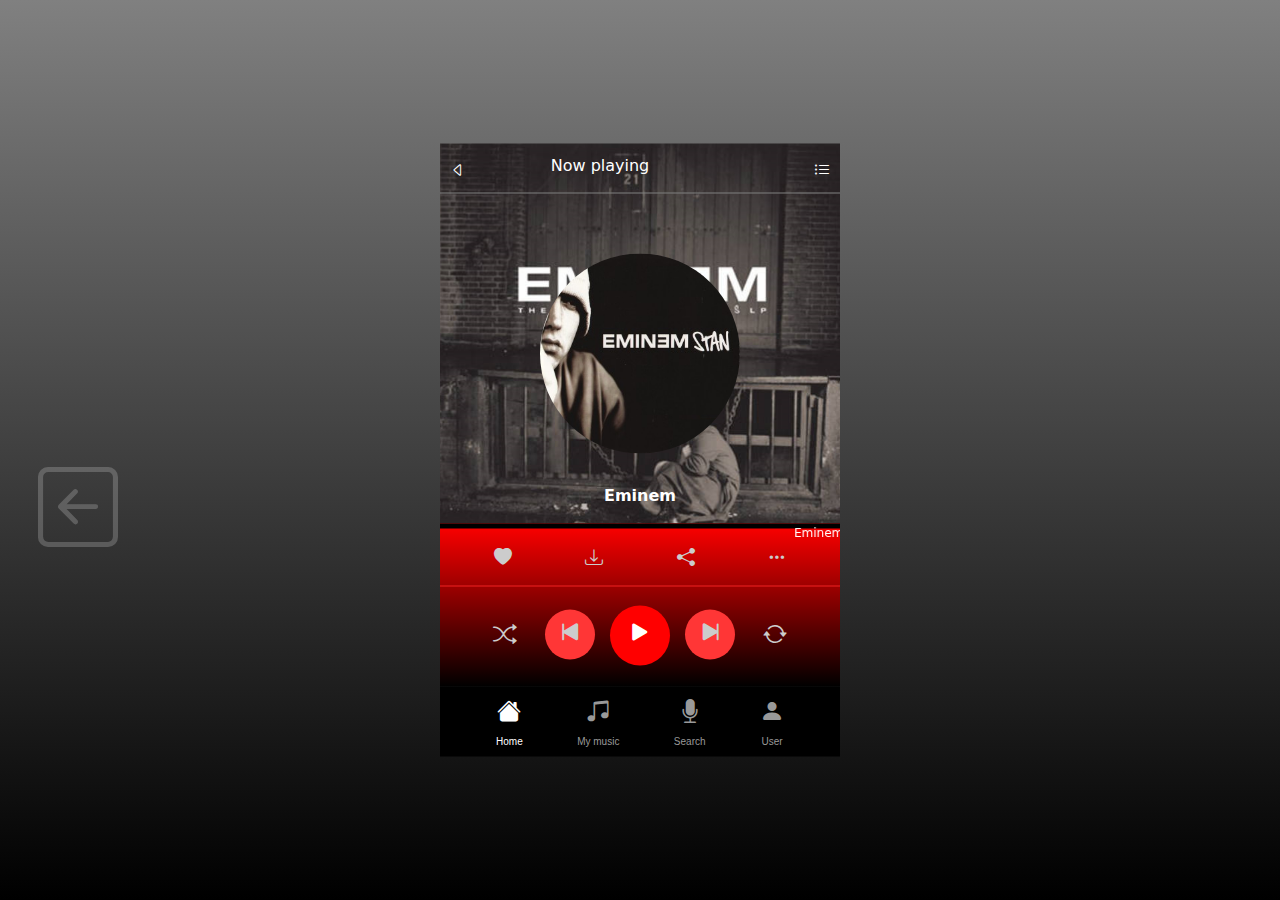
<file: Pages/music_player_design/index.html>
<!DOCTYPE html>
<html lang="en">
  <head>
    <meta charset="UTF-8" />
    <meta name="viewport" content="width=device-width, initial-scale=1.0" />
    <title>Music Player Design</title>
    <link rel="stylesheet" href="style.css" />
    <link
      rel="stylesheet"
      href="https://cdn.jsdelivr.net/npm/bootstrap@5.2.3/dist/css/bootstrap.min.css"
    />
  </head>
  <body>
    <div class="back-to-portfolio">
      <a href="../../index.html" class="link"
        ><i class="bi bi-arrow-left-square"></i
      ></a>
    </div>

    <div class="music-container">
      <div class="music-img text-center">
        <div class="music-header">
          <i class="bi bi-caret-left"></i>
          <div class="music-title">Now playing</div>
          <i class="bi bi-list-ul"></i>
        </div>

        <div class="inner-img">
          <img src="sources/album-thumbnail.jpg" />
        </div>

        <p><b>Eminem </b></p>
        <marquee>Eminem - Stan ft. Dido</marquee>
      </div>

      <div class="music-control">
        <div class="music-bar">
          <div class="progress">
            <div class="progress-bar"></div>
          </div>
        </div>

        <div class="social-bar text-center">
          <i class="bi bi-heart-fill"></i>
          <i class="bi bi-download"></i>
          <i class="bi bi-share-fill"></i>
          <i class="bi bi-three-dots"></i>
        </div>

        <div class="control-bar text-center">
          <i class="bi bi-shuffle"></i>
          <i class="bi bi-skip-start-fill"></i>
          <i class="bi bi-play-fill"></i>
          <i class="bi bi-skip-end-fill"></i>
          <i class="bi bi-arrow-repeat"></i>
        </div>
      </div>

      <div class="user-menu text-center">
        <ul>
          <li class="active">
            <a href="#"
              ><i class="bi bi-house-fill"></i>
              <p>Home</p></a
            >
          </li>
          <li>
            <a href="#"
              ><i class="bi bi-music-note-beamed"></i>
              <p>My music</p></a
            >
          </li>
          <li>
            <a href="#"
              ><i class="bi bi-mic-fill"></i>
              <p>Search</p></a
            >
          </li>
          <li>
            <a href="#"
              ><i class="bi bi-person-fill"></i>
              <p>User</p></a
            >
          </li>
        </ul>
      </div>
    </div>
  </body>
</html>
</file>
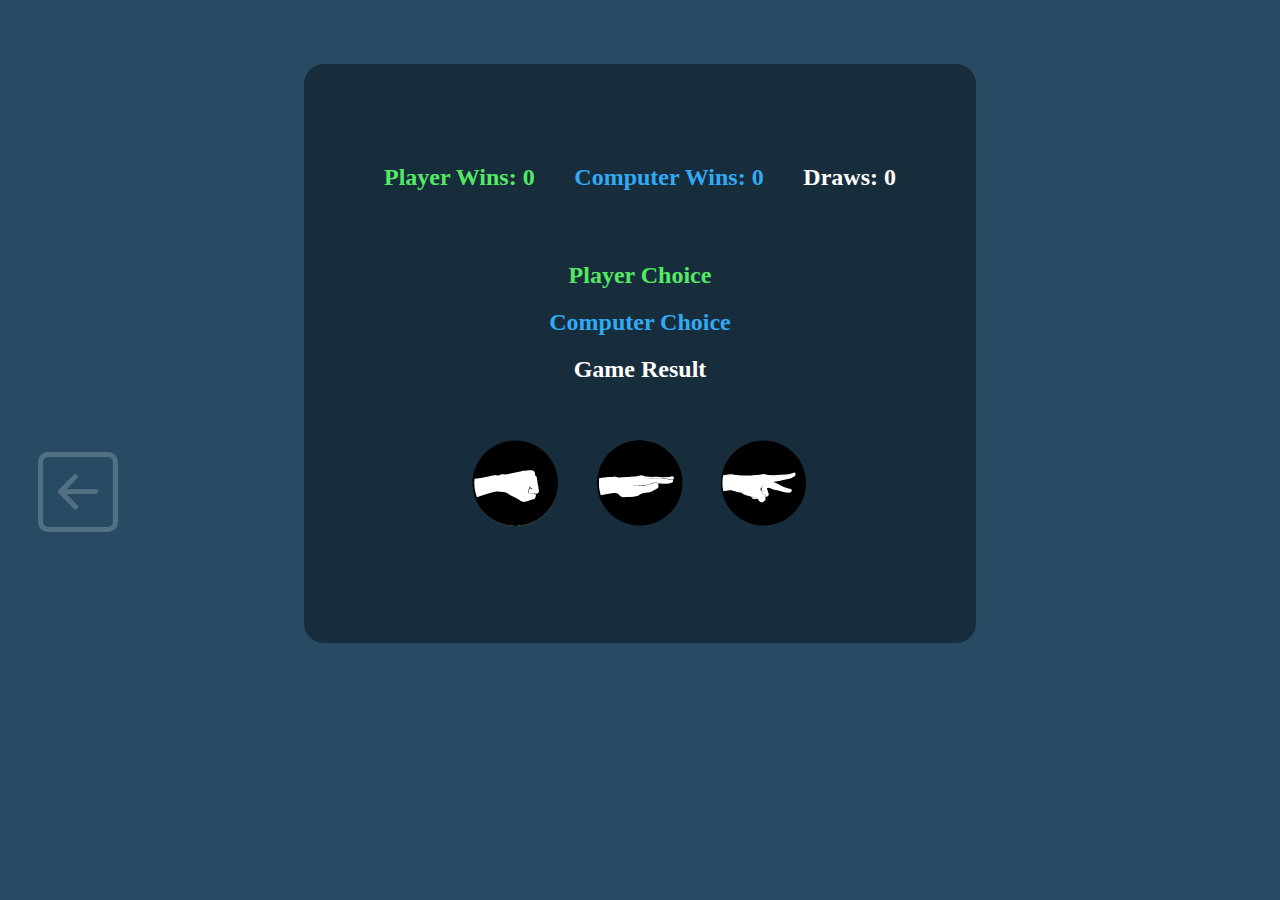
<file: Pages/Rock_Paper_Scissors/index.html>
<!DOCTYPE html>
<html lang="en">
  <head>
    <meta charset="UTF-8" />
    <meta http-equiv="X-UA-Compatible" content="IE=edge" />
    <meta name="viewport" content="width=device-width, initial-scale=1.0" />
    <title>Rock Paper Scissors</title>
    <link rel="stylesheet" href="style.css" />
  </head>
  <body>
    <div class="back-to-portfolio">
      <a href="../../index.html" class="link"
        ><i class="bi bi-arrow-left-square"></i
      ></a>
    </div>
    <div class="resultDiv">
      <div class="scoreDiv">
        <h2 class="playerColor">
          Player Wins:<span id="playerScore"> 0</span>
        </h2>
        <h2 class="computerColor">
          Computer Wins:<span id="computerScore"> 0</span>
        </h2>
        <h2>Draws:<span id="draws"> 0</span></h2>
      </div>

      <h2 class="resultText playerColor" id="playerChoice">Player Choice</h2>
      <h2 class="resultText computerColor" id="computerChoice">
        Computer Choice
      </h2>
      <h2 class="resultText" id="gameResult">Game Result</h2>

      <button class="choiceBtn" id="rock">Rock</button>
      <button class="choiceBtn" id="paper">Paper</button>
      <button class="choiceBtn" id="scissors">Scissors</button>
    </div>
    <script src="main.js"></script>
  </body>
</html>
</file>
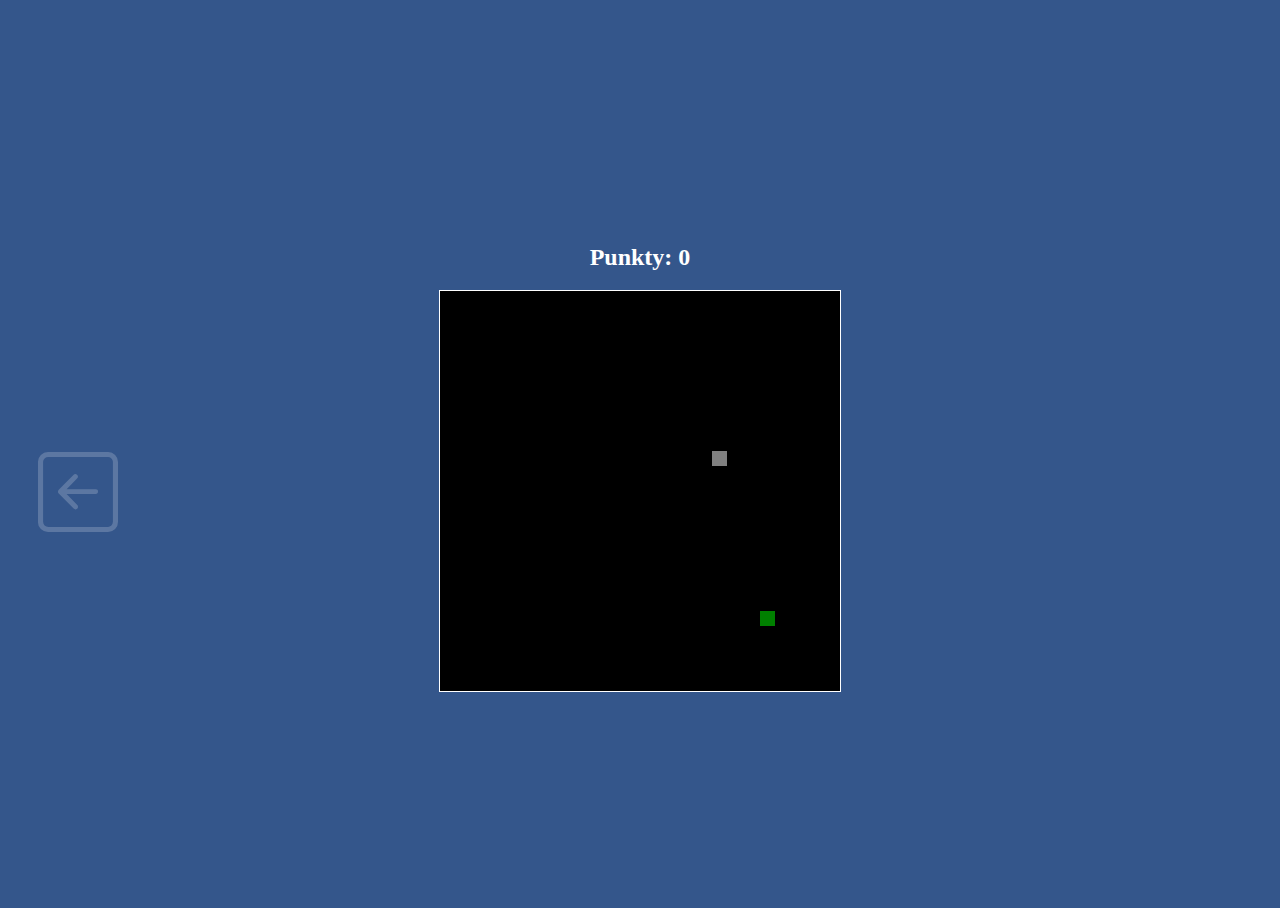
<file: Pages/Snake/index.html>
<!DOCTYPE html>
<html lang="en">
  <head>
    <meta charset="UTF-8" />
    <meta http-equiv="X-UA-Compatible" content="IE=edge" />
    <meta name="viewport" content="width=device-width, initial-scale=1.0" />
    <title>Snake Game</title>
    <link rel="stylesheet" href="style.css" />
  </head>
  <body>
    <div class="back-to-portfolio">
      <a href="../../index.html" class="link"
        ><i class="bi bi-arrow-left-square"></i
      ></a>
    </div>
    <h2>Punkty: <span id="points">0</span></h2>
    <canvas width="400" height="400" id="board"></canvas>
    <script src="main.js"></script>
  </body>
</html>
</file>
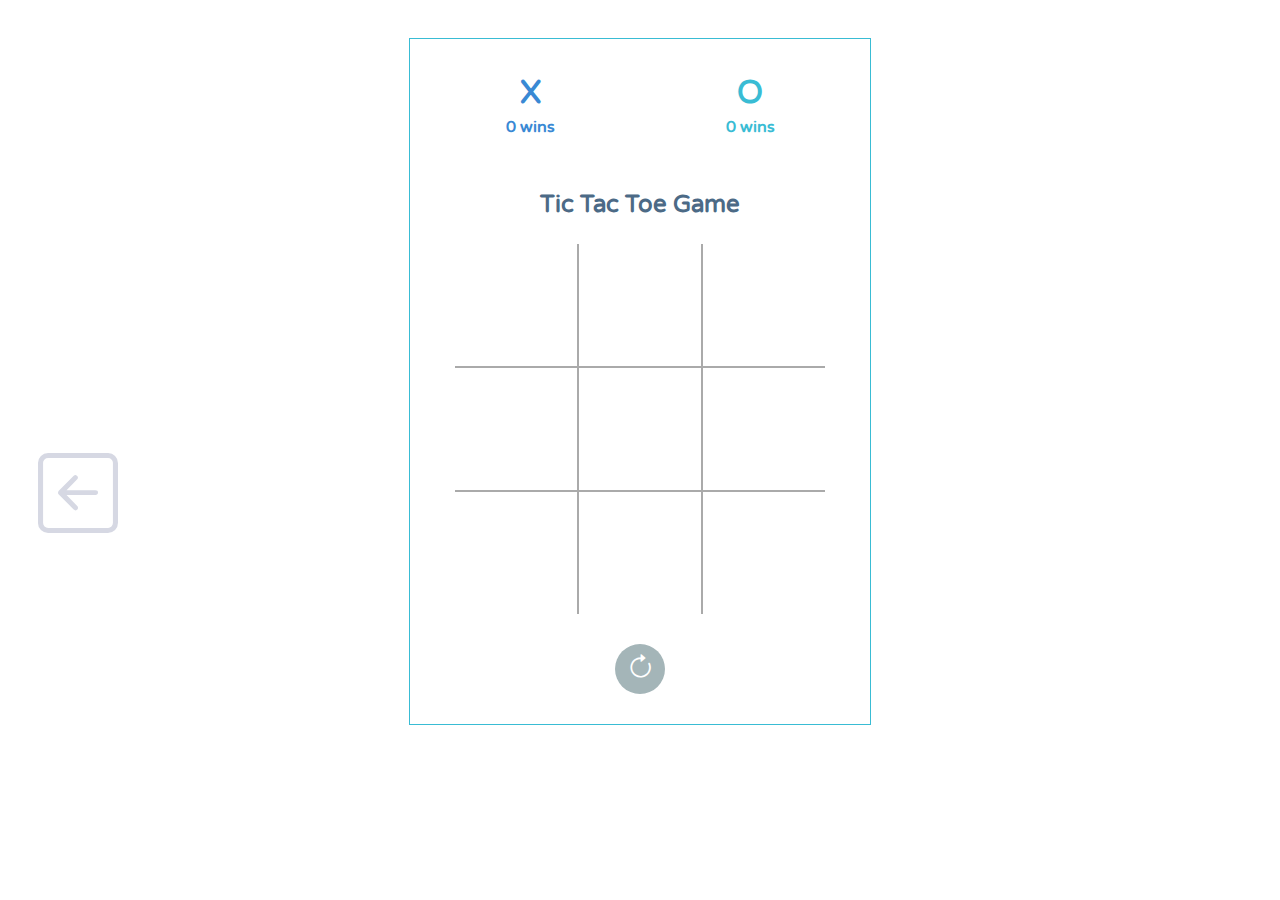
<file: Pages/Tic_Tac_Toe/index.html>
<!DOCTYPE html>
<html lang="en">
  <head>
    <meta charset="UTF-8" />
    <meta http-equiv="X-UA-Compatible" content="IE=edge" />
    <meta name="viewport" content="width=device-width, initial-scale=1.0" />
    <title>Tic Tac Toe</title>
    <link rel="stylesheet" href="style.css" />
    <link rel="preconnect" href="https://fonts.googleapis.com" />
    <link rel="preconnect" href="https://fonts.gstatic.com" crossorigin />
    <link
      href="https://fonts.googleapis.com/css2?family=Varela+Round&display=swap"
      rel="stylesheet"
    />
  </head>
  <body>
    <div class="back-to-portfolio">
      <a href="../../index.html" class="link"
        ><i class="bi bi-arrow-left-square"></i
      ></a>
    </div>
    <main>
      <div class="scoreContainer">
        <div class="playerScoreContainer">
          <div class="playerScore" id="xWins">
            <p>X</p>
            <span id="xScore">0</span>
            wins
          </div>
          <div class="playerScore" id="oWins">
            <p>O</p>
            <span id="oScore">0</span>
            wins
          </div>
        </div>
        <div id="gameResult">Tic Tac Toe Game</div>
      </div>
      <div class="gameContainer">
        <table>
          <tr>
            <td id="1"></td>
            <td id="2"></td>
            <td id="3"></td>
          </tr>
          <tr>
            <td id="4"></td>
            <td id="5"></td>
            <td id="6"></td>
          </tr>
          <tr>
            <td id="7"></td>
            <td id="8"></td>
            <td id="9"></td>
          </tr>
        </table>
      </div>
      <div id="resetContainer">
        <button id="resetBtn"><i class="bi bi-arrow-clockwise"></i></button>
      </div>
    </main>

    <script src="main.js"></script>
  </body>
</html>
</file>
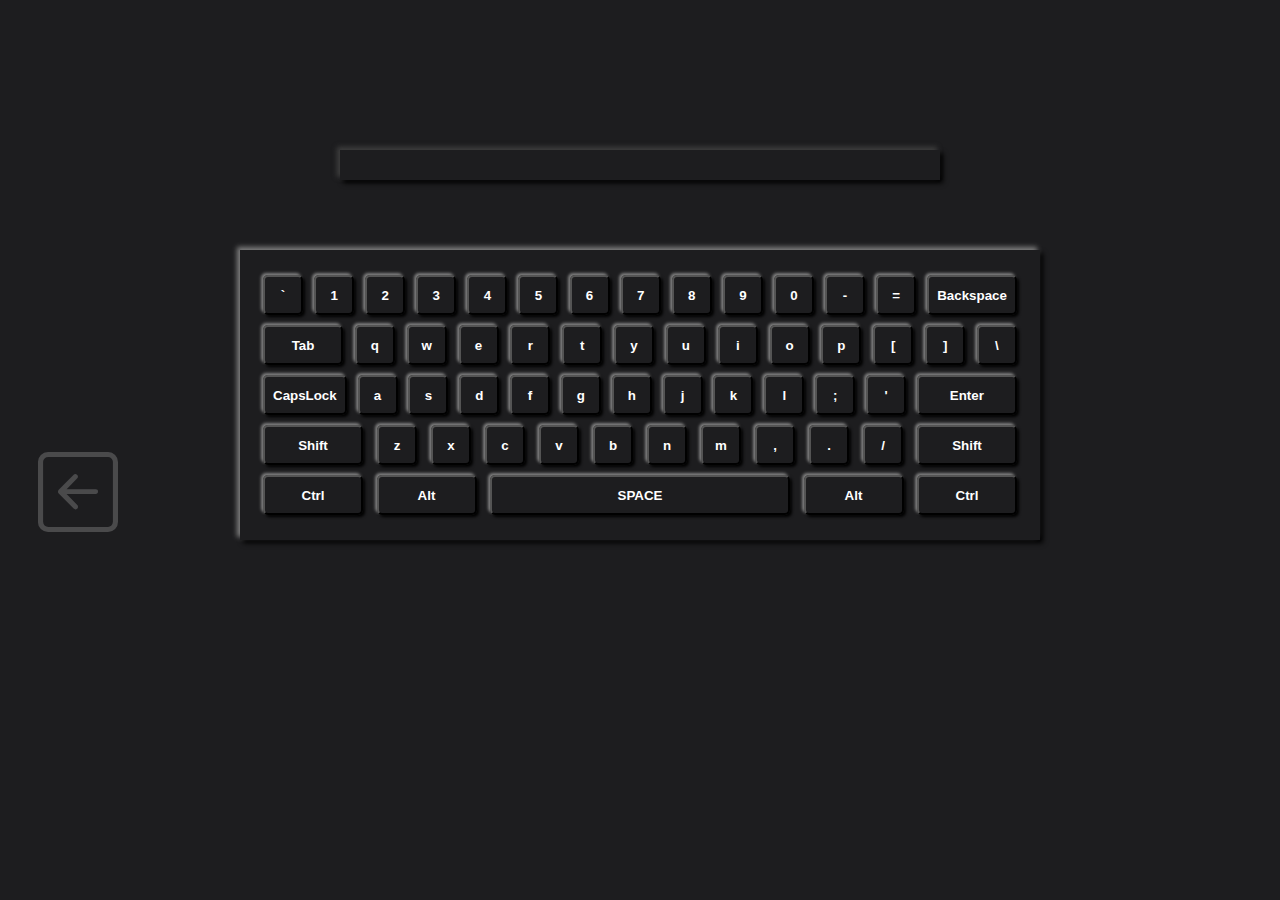
<file: Pages/Virtual-keyboard/index.html>
<!DOCTYPE html>
<html lang="en">
  <head>
    <meta charset="UTF-8" />
    <meta http-equiv="X-UA-Compatible" content="IE=edge" />
    <meta name="viewport" content="width=device-width, initial-scale=1.0" />
    <title>Virtual Keyboard</title>
    <link rel="stylesheet" href="style.css" />
  </head>
  <body>
    <div class="back-to-portfolio">
      <a href="../../index.html" class="link"
        ><i class="bi bi-arrow-left-square"></i
      ></a>
    </div>
    <div id="textContainer">
      <p id="keyboardTextDisplay"></p>
    </div>
    <div class="keyboard">
      <!-- <div class="row row1">
        <button id="esc">Esc</button>
        <button>F1</button>
        <button>F2</button>
        <button>F3</button>
        <button>F4</button>
        <button>F5</button>
        <button>F6</button>
        <button>F7</button>
        <button>F8</button>
        <button>F9</button>
        <button>F10</button>
        <button>F11</button>
        <button>F12</button>
      </div> -->

      <div class="row row2">
        <button class="num" id="tilde">`</button>
        <button class="num" id="one">1</button>
        <button class="num" id="two">2</button>
        <button class="num" id="three">3</button>
        <button class="num" id="four">4</button>
        <button class="num" id="five">5</button>
        <button class="num" id="six">6</button>
        <button class="num" id="seven">7</button>
        <button class="num" id="eight">8</button>
        <button class="num" id="nine">9</button>
        <button class="num" id="zero">0</button>
        <button class="num" id="minus">-</button>
        <button class="num" id="equals">=</button>
        <button id="backspace" class="text">Backspace</button>
      </div>

      <div class="row row3">
        <button id="tab" class="text tab">Tab</button>
        <button class="letter">q</button>
        <button class="letter">w</button>
        <button class="letter">e</button>
        <button class="letter">r</button>
        <button class="letter">t</button>
        <button class="letter">y</button>
        <button class="letter">u</button>
        <button class="letter">i</button>
        <button class="letter">o</button>
        <button class="letter">p</button>
        <button class="num" id="lBracket">[</button>
        <button class="num" id="rBracket">]</button>
        <button class="num" id="backslash">\</button>
      </div>

      <div class="row row4">
        <button id="capsLock" class="text">CapsLock</button>
        <button class="letter">a</button>
        <button class="letter">s</button>
        <button class="letter">d</button>
        <button class="letter">f</button>
        <button class="letter">g</button>
        <button class="letter">h</button>
        <button class="letter">j</button>
        <button class="letter">k</button>
        <button class="letter">l</button>
        <button class="num" id="semicolon">;</button>
        <button class="num" id="quote">'</button>
        <button id="enter" class="text enter">Enter</button>
      </div>

      <div class="row row5">
        <button id="lShift" class="text shift">Shift</button>
        <button class="letter">z</button>
        <button class="letter">x</button>
        <button class="letter">c</button>
        <button class="letter">v</button>
        <button class="letter">b</button>
        <button class="letter">n</button>
        <button class="letter">m</button>
        <button class="num" id="comma">,</button>
        <button class="num" id="dot">.</button>
        <button class="num" id="forwardslash">/</button>
        <button id="rShift" class="text shift">Shift</button>
      </div>

      <div class="row row6">
        <button id="lCtrl" class="double">Ctrl</button>
        <button id="lAlt" class="double">Alt</button>
        <button id="space" class="text space">SPACE</button>
        <button id="rAlt" class="double">Alt</button>
        <button id="rCtrl" class="double">Ctrl</button>
      </div>
    </div>
    <script src="main.js"></script>
  </body>
</html>
</file>
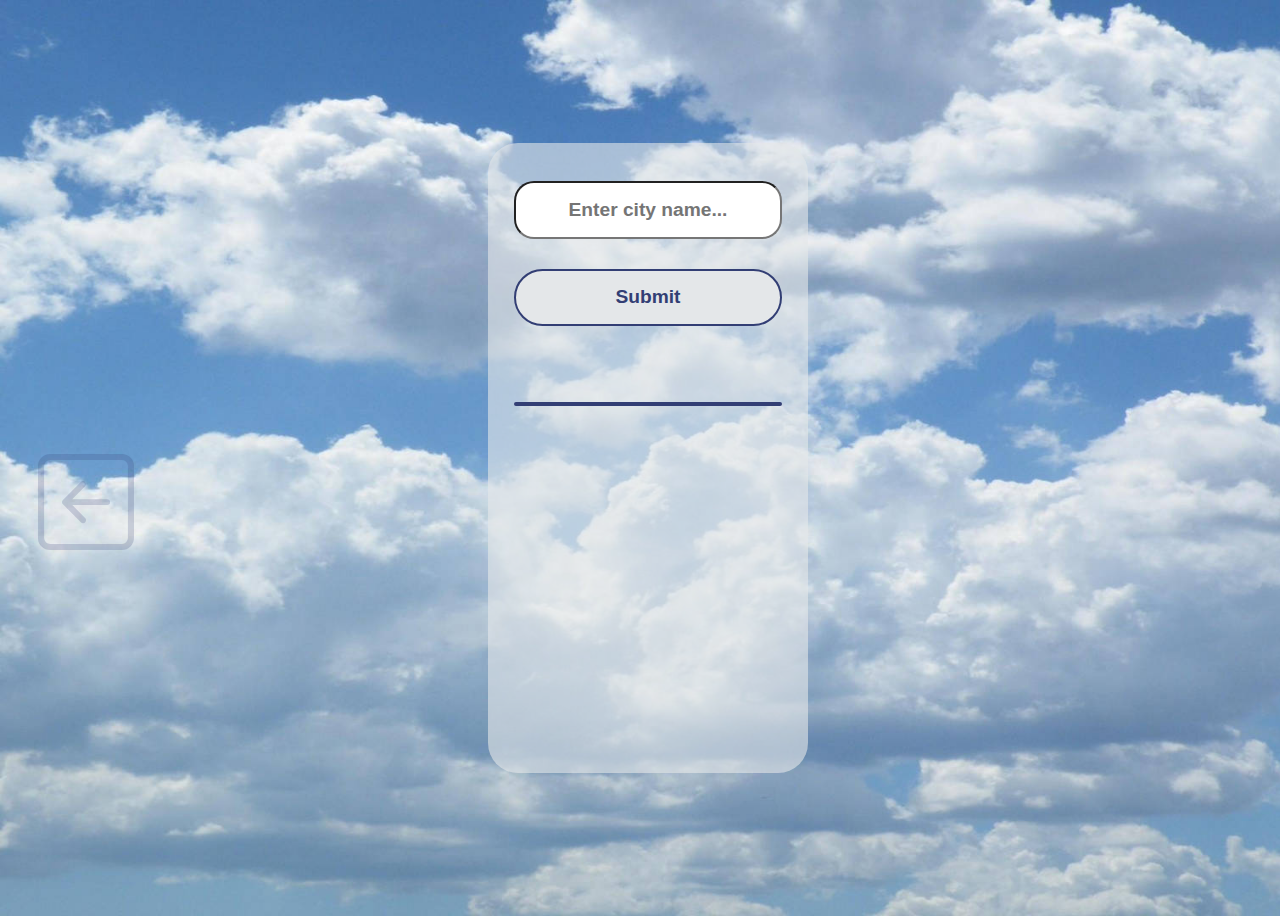
<file: Pages/Weather-app/index.html>
<!DOCTYPE html>
<html lang="en">
  <head>
    <meta charset="UTF-8" />
    <meta http-equiv="X-UA-Compatible" content="IE=edge" />
    <meta name="viewport" content="width=device-width, initial-scale=1.0" />
    <title>Document</title>
    <link rel="stylesheet" href="style.css" />
  </head>
  <body>
    <main>
      <div class="back-to-portfolio">
        <a href="../../index.html" class="link"
          ><i class="bi bi-arrow-left-square"></i
        ></a>
      </div>
      <div class="inputs">
        <input type="text" placeholder="Enter city name..." id="cityInput" />
        <input type="submit" value="Submit" id="send" />
        <button placeholder="submit" id="send"></button>
      </div>
      <div class="weather">
        <h2 id="cityName"></h2>
        <p class="temperature" id="temperature"></p>
        <p class="condition" id="condition">
          <i id="conditionIcon"></i>
          <i id="conditionName"></i>
        </p>
      </div>
    </main>

    <script src="main.js"></script>
  </body>
</html>
</file>
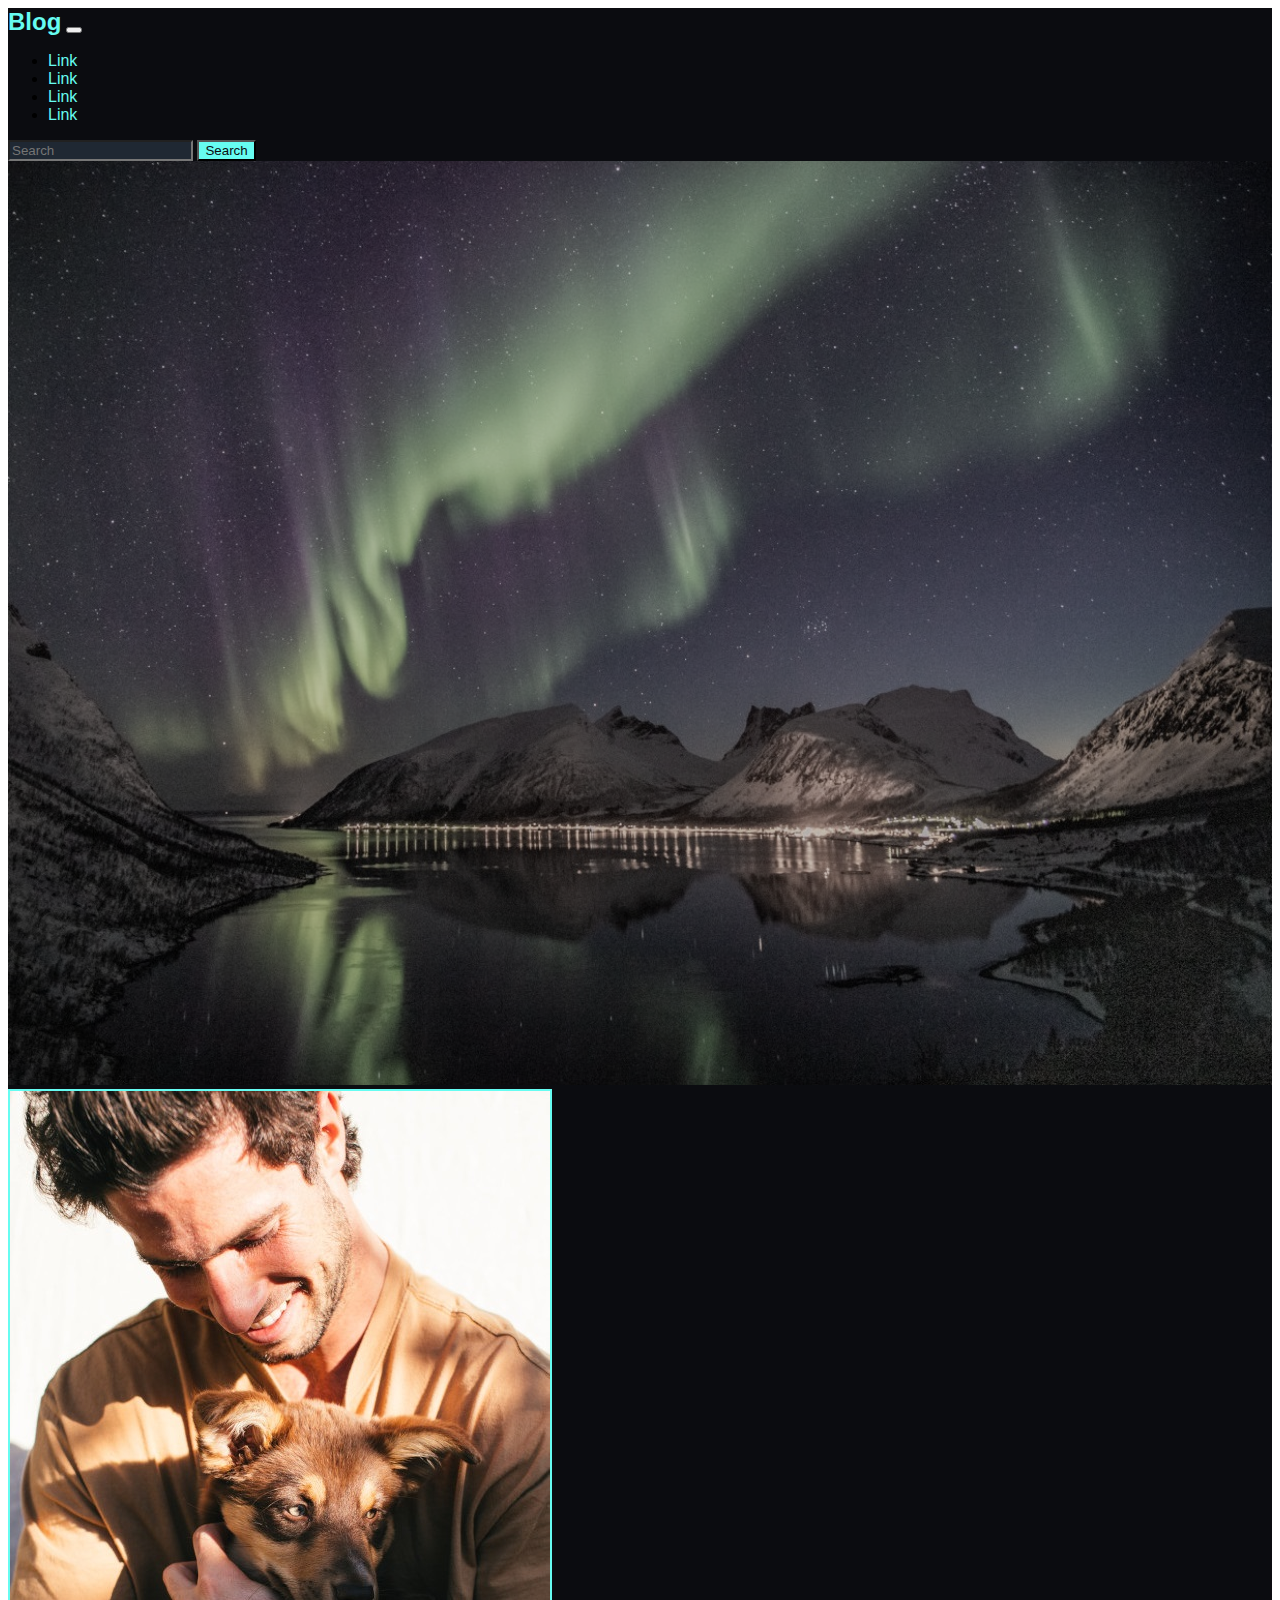
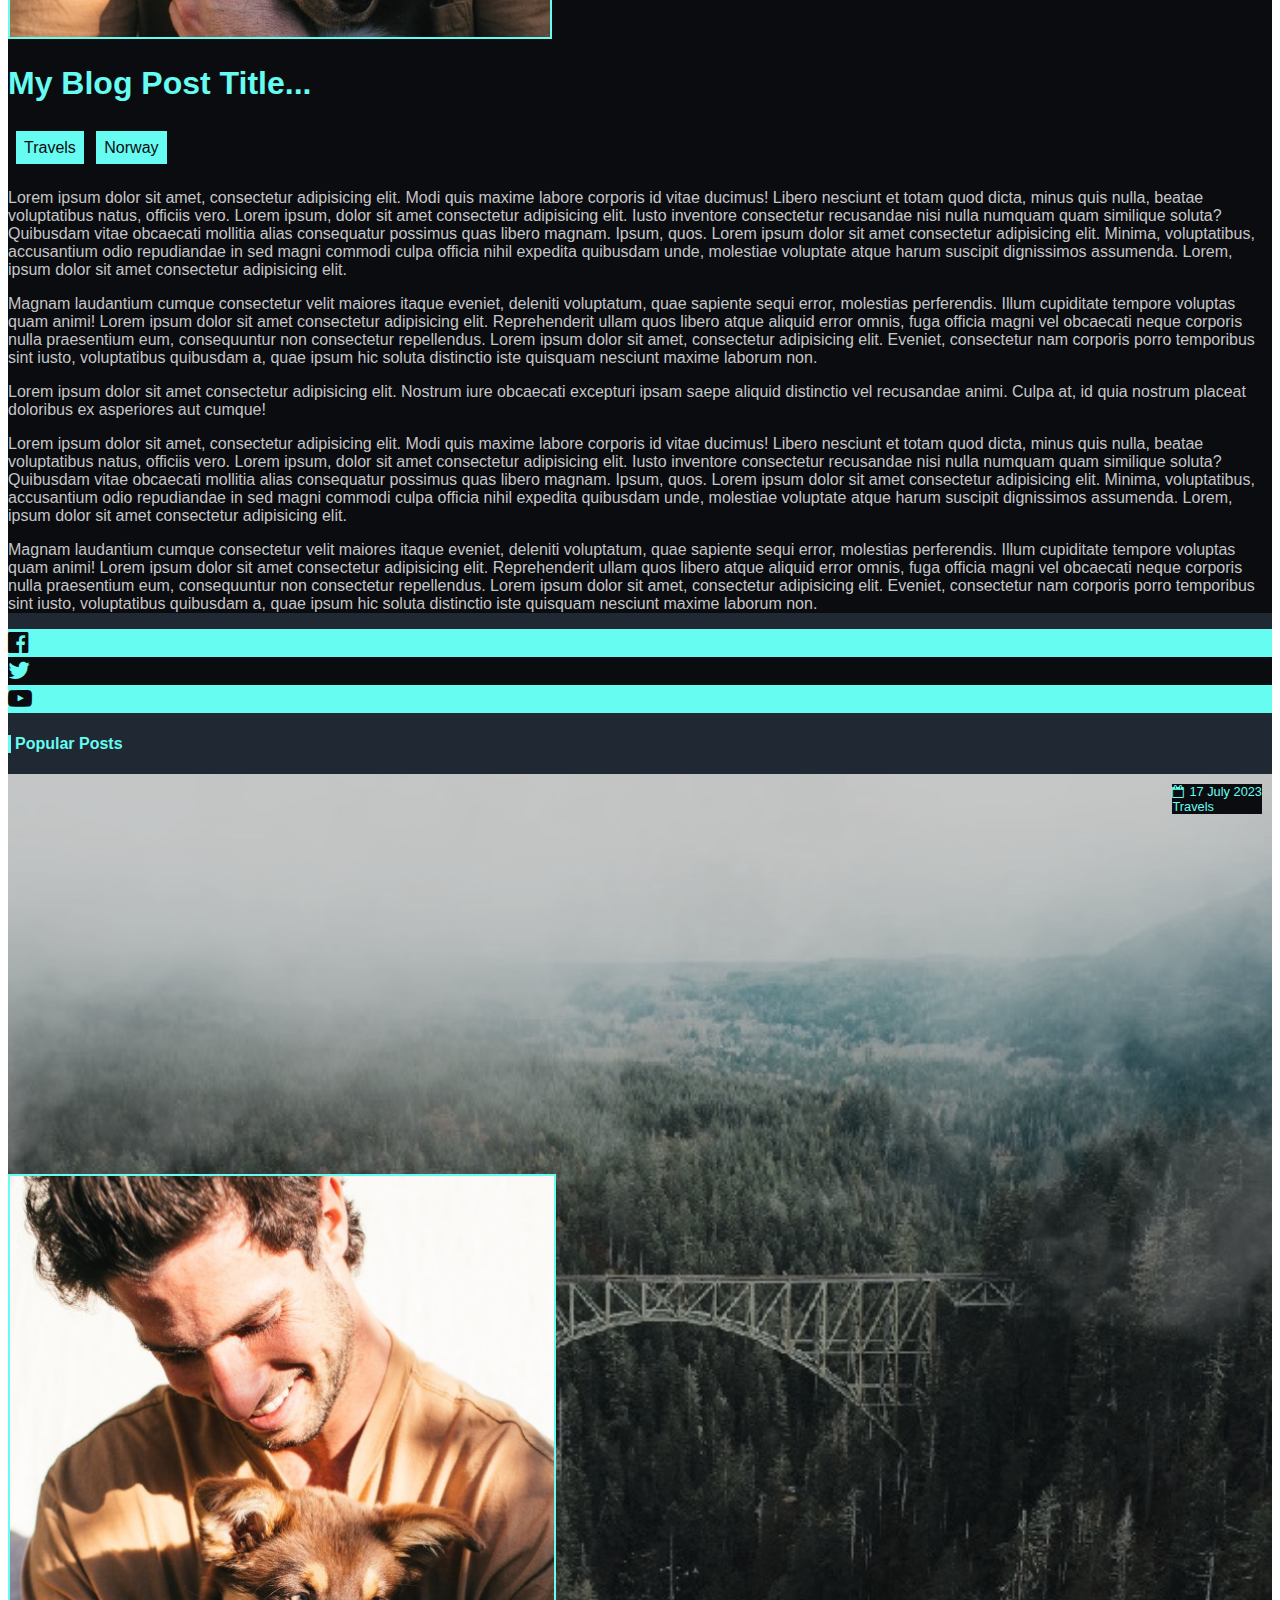
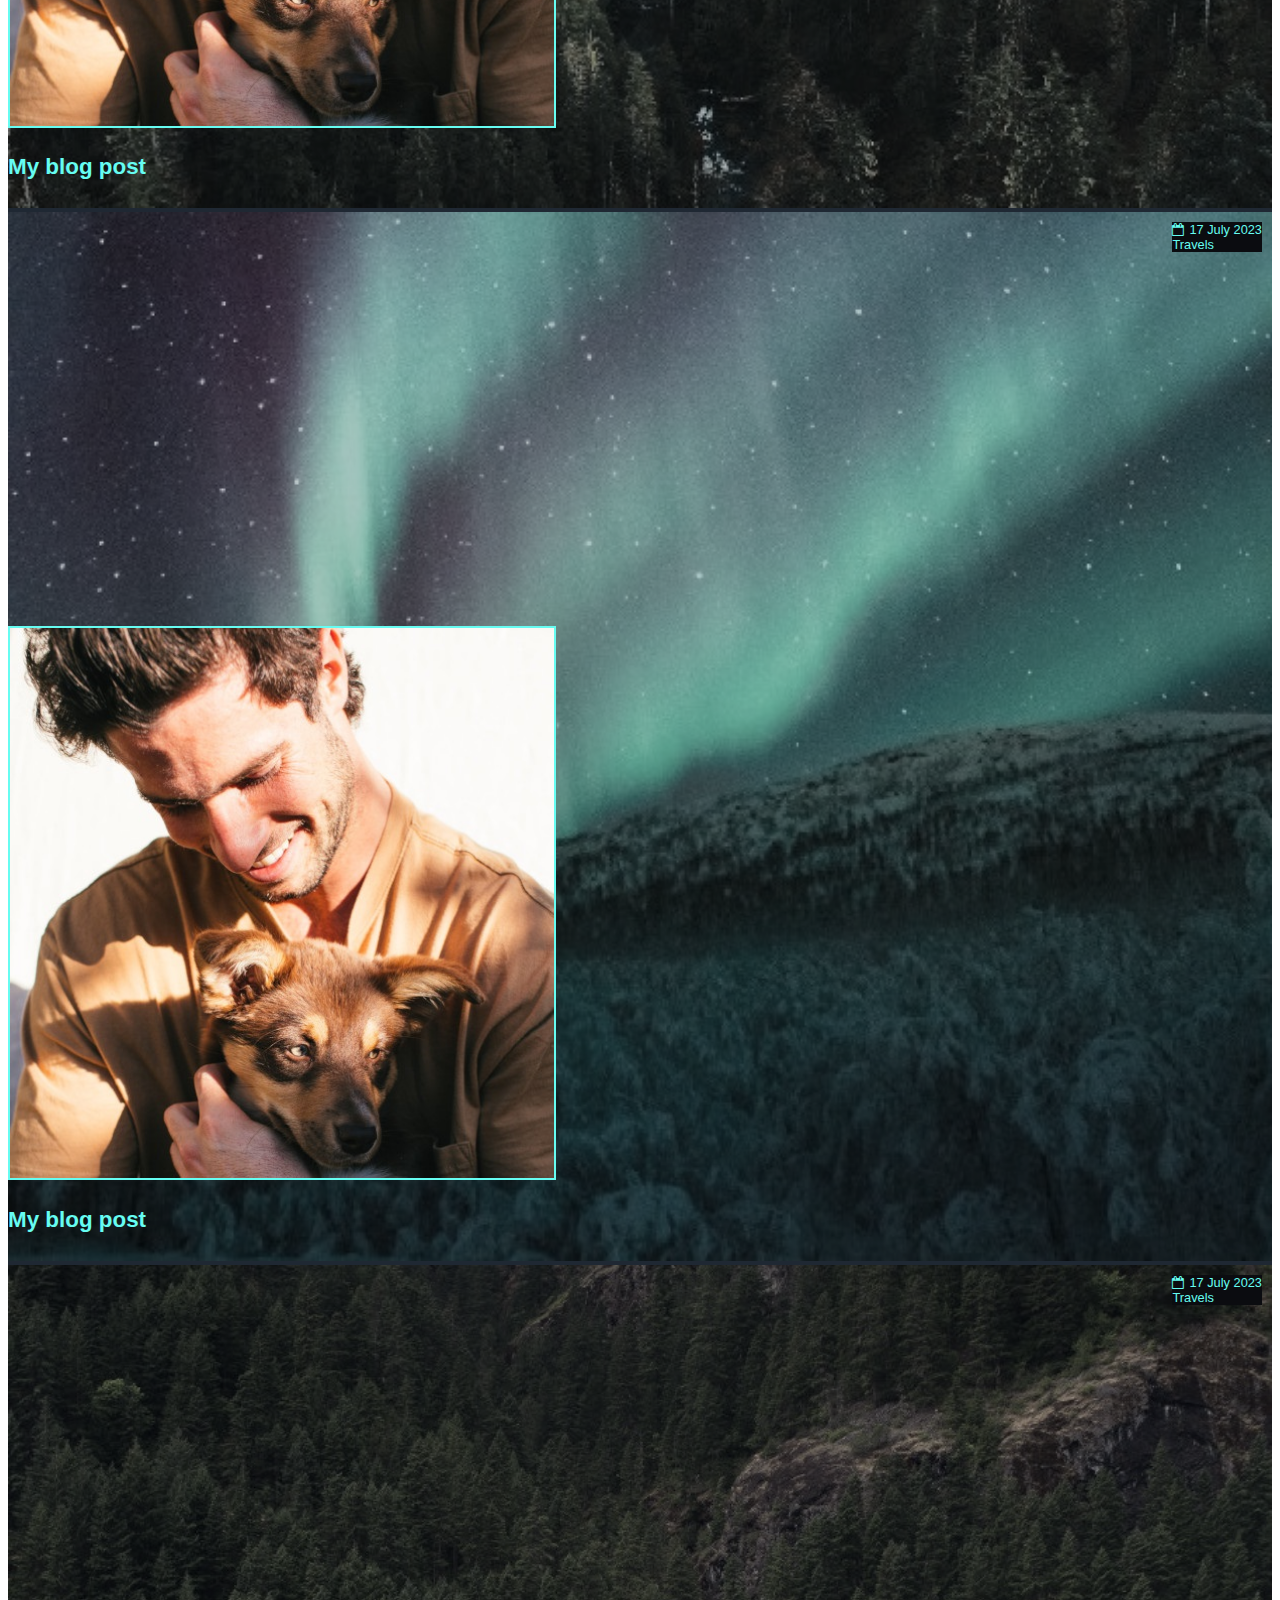
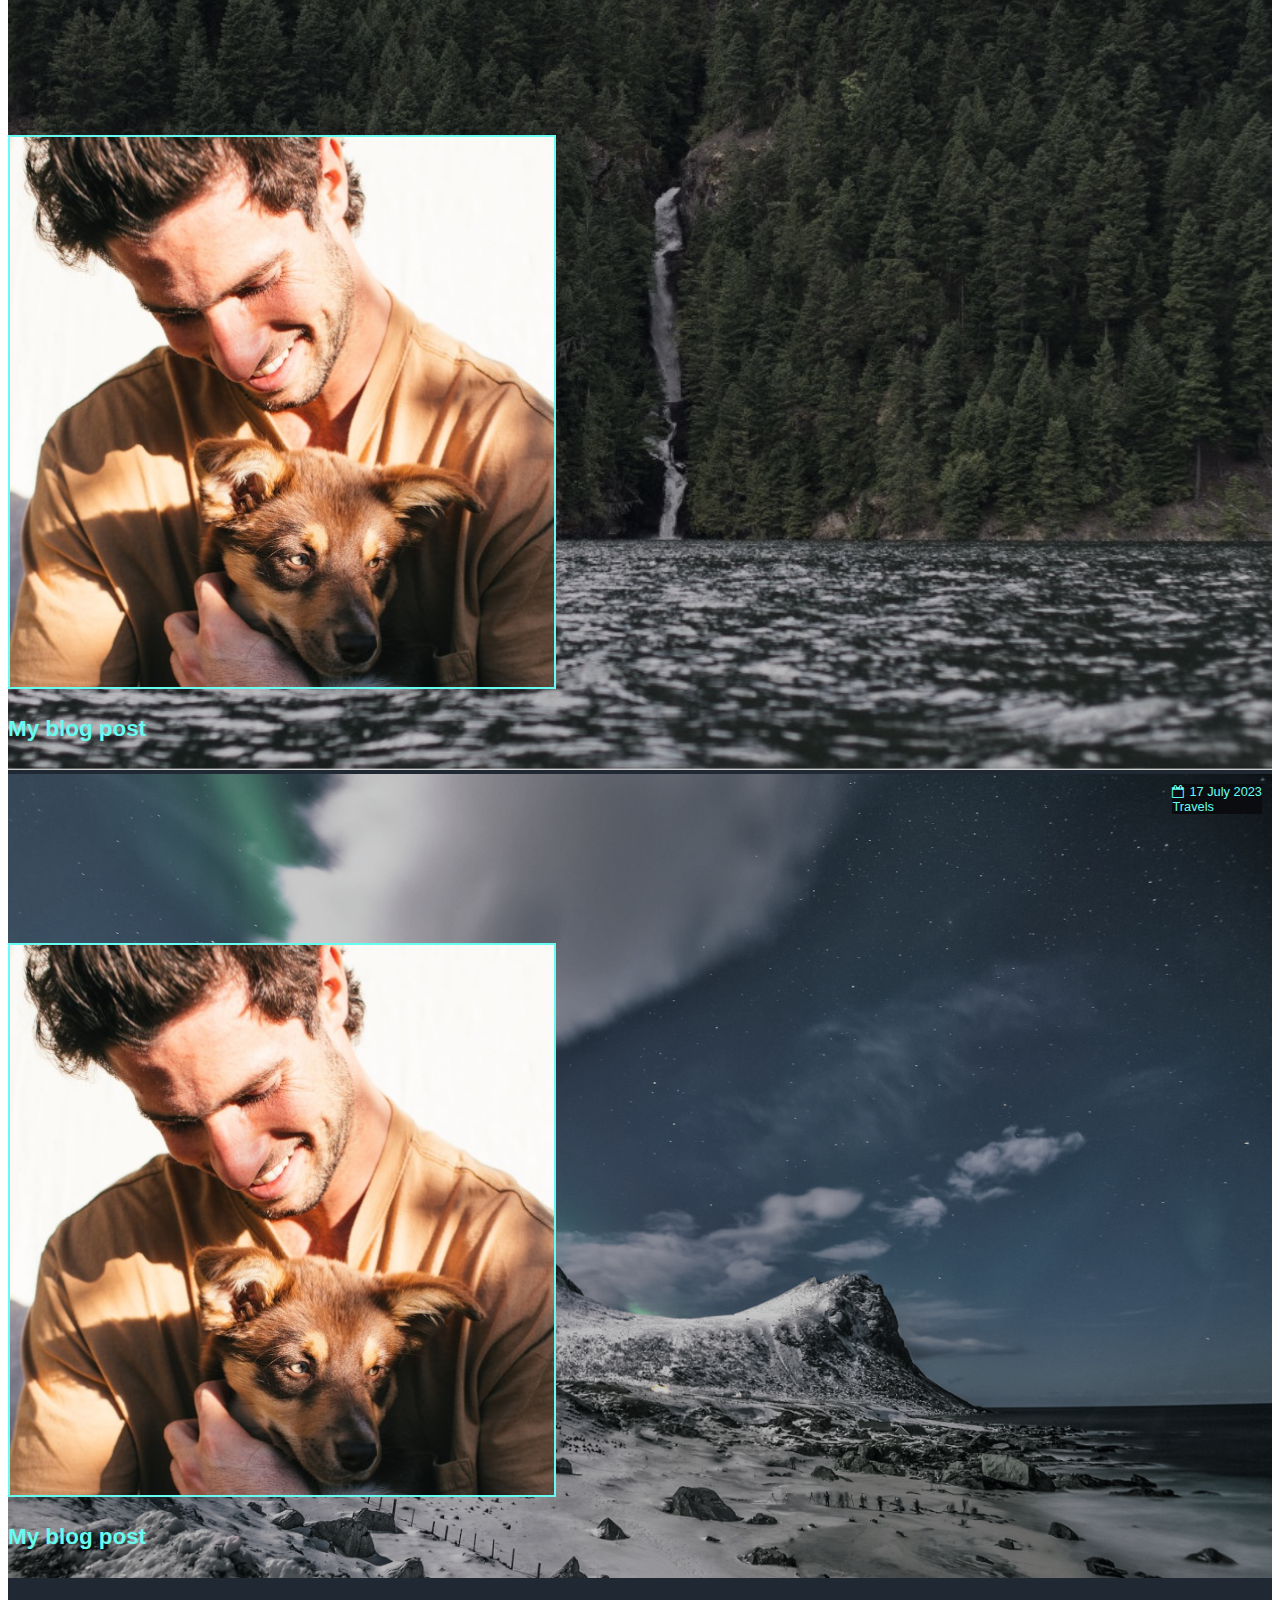
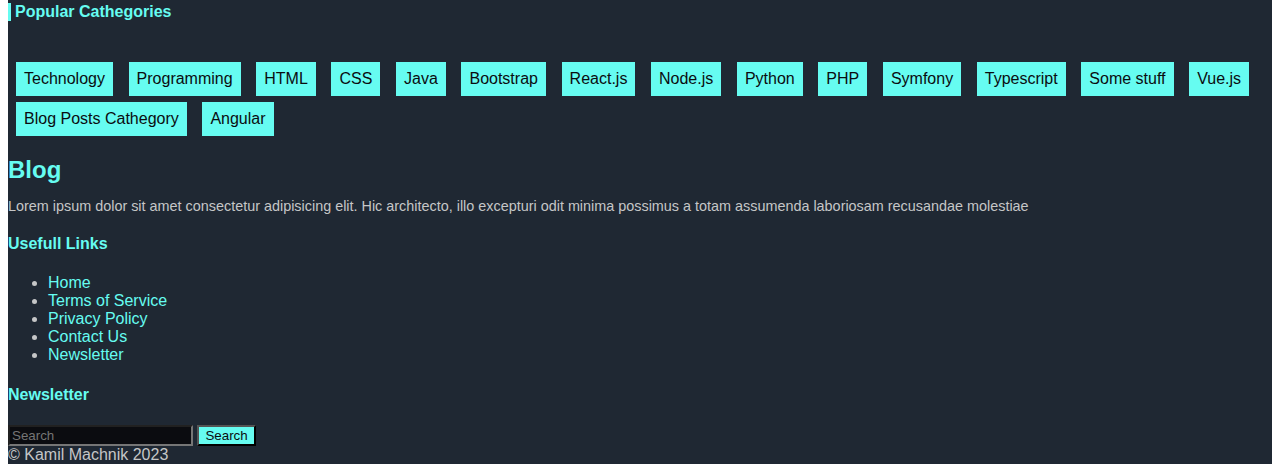
<file: Pages/blog_website/detail.html>
<!DOCTYPE html>
<html lang="en">
  <head>
    <meta charset="UTF-8" />
    <meta name="viewport" content="width=device-width, initial-scale=1.0" />
    <title>Detail Page</title>
    <link
      href="https://cdn.jsdelivr.net/npm/bootstrap@5.3.0/dist/css/bootstrap.min.css"
      rel="stylesheet"
      integrity="sha384-9ndCyUaIbzAi2FUVXJi0CjmCapSmO7SnpJef0486qhLnuZ2cdeRhO02iuK6FUUVM"
      crossorigin="anonymous"
    />
    <link
      rel="stylesheet"
      href="https://cdnjs.cloudflare.com/ajax/libs/font-awesome/4.7.0/css/font-awesome.min.css"
    />
    <link rel="stylesheet" href="src/css/style.css" />
  </head>
  <body>
    <!---Header Section-->
    <nav class="navbar navbar-expand-lg main-bg px-4">
      <div class="container-fluid">
        <a class="navbar-brand main-color" href="./index.html">Blog</a>
        <button
          class="navbar-toggler"
          type="button"
          data-bs-toggle="collapse"
          data-bs-target="#navbarSupportedContent"
          aria-controls="navbarSupportedContent"
          aria-expanded="false"
          aria-label="Toggle navigation"
        >
          <span class="navbar-toggler-icon"></span>
        </button>
        <div class="collapse navbar-collapse" id="navbarSupportedContent">
          <ul class="navbar-nav me-auto mb-2 mb-lg-0">
            <li class="nav-item">
              <a
                class="nav-link main-color"
                aria-current="page"
                href="./detail.html"
                >Link</a
              >
            </li>
            <li class="nav-item">
              <a class="nav-link main-color" href="./detail.html">Link</a>
            </li>
            <li class="nav-item">
              <a class="nav-link main-color" href="./detail.html">Link</a>
            </li>
            <li class="nav-item">
              <a class="nav-link main-color" href="./detail.html">Link</a>
            </li>
          </ul>
          <form class="d-flex" role="search">
            <input
              class="form-control border-0 rounded-0 secondary-bg main-color"
              type="search"
              placeholder="Search"
              aria-label="Search"
            />
            <button class="btn btn-main rounded-0 btn-success" type="submit">
              Search
            </button>
          </form>
        </div>
      </div>
    </nav>

    <!--Main Section-->
    <section class="secondary-bg main-color p-4">
      <div class="container-fluid">
        <div class="row">
          <div class="col-lg-8 shadow main-bg secondary-color">
            <img
              class="img-fluid detail-main-img"
              src="src/img/Blog_Img1.jpg"
              alt=""
            />
            <div class="row p-3">
              <div class="col-sm-2">
                <img
                  class="img-fluid rounded-circle"
                  src="src/img/Blog_Person.jpg"
                  alt=""
                />
              </div>
              <div class="col-sm-10">
                <h1>My Blog Post Title...</h1>
              </div>
            </div>
            <div class="badge p-3">
              <a class="third-bg third-color" href="#">Travels</a>
              <a class="third-bg third-color" href="#">Norway</a>
            </div>
            <div class="p-content p-4">
              <p>
                Lorem ipsum dolor sit amet, consectetur adipisicing elit. Modi
                quis maxime labore corporis id vitae ducimus! Libero nesciunt et
                totam quod dicta, minus quis nulla, beatae voluptatibus natus,
                officiis vero. Lorem ipsum, dolor sit amet consectetur
                adipisicing elit. Iusto inventore consectetur recusandae nisi
                nulla numquam quam similique soluta? Quibusdam vitae obcaecati
                mollitia alias consequatur possimus quas libero magnam. Ipsum,
                quos. Lorem ipsum dolor sit amet consectetur adipisicing elit.
                Minima, voluptatibus, accusantium odio repudiandae in sed magni
                commodi culpa officia nihil expedita quibusdam unde, molestiae
                voluptate atque harum suscipit dignissimos assumenda. Lorem,
                ipsum dolor sit amet consectetur adipisicing elit.
              </p>
              <p>
                Magnam laudantium cumque consectetur velit maiores itaque
                eveniet, deleniti voluptatum, quae sapiente sequi error,
                molestias perferendis. Illum cupiditate tempore voluptas quam
                animi! Lorem ipsum dolor sit amet consectetur adipisicing elit.
                Reprehenderit ullam quos libero atque aliquid error omnis, fuga
                officia magni vel obcaecati neque corporis nulla praesentium
                eum, consequuntur non consectetur repellendus. Lorem ipsum dolor
                sit amet, consectetur adipisicing elit. Eveniet, consectetur nam
                corporis porro temporibus sint iusto, voluptatibus quibusdam a,
                quae ipsum hic soluta distinctio iste quisquam nesciunt maxime
                laborum non.
              </p>
              <p>
                Lorem ipsum dolor sit amet consectetur adipisicing elit. Nostrum
                iure obcaecati excepturi ipsam saepe aliquid distinctio vel
                recusandae animi. Culpa at, id quia nostrum placeat doloribus ex
                asperiores aut cumque!
              </p>
              <p>
                Lorem ipsum dolor sit amet, consectetur adipisicing elit. Modi
                quis maxime labore corporis id vitae ducimus! Libero nesciunt et
                totam quod dicta, minus quis nulla, beatae voluptatibus natus,
                officiis vero. Lorem ipsum, dolor sit amet consectetur
                adipisicing elit. Iusto inventore consectetur recusandae nisi
                nulla numquam quam similique soluta? Quibusdam vitae obcaecati
                mollitia alias consequatur possimus quas libero magnam. Ipsum,
                quos. Lorem ipsum dolor sit amet consectetur adipisicing elit.
                Minima, voluptatibus, accusantium odio repudiandae in sed magni
                commodi culpa officia nihil expedita quibusdam unde, molestiae
                voluptate atque harum suscipit dignissimos assumenda. Lorem,
                ipsum dolor sit amet consectetur adipisicing elit.
              </p>
              <p>
                Magnam laudantium cumque consectetur velit maiores itaque
                eveniet, deleniti voluptatum, quae sapiente sequi error,
                molestias perferendis. Illum cupiditate tempore voluptas quam
                animi! Lorem ipsum dolor sit amet consectetur adipisicing elit.
                Reprehenderit ullam quos libero atque aliquid error omnis, fuga
                officia magni vel obcaecati neque corporis nulla praesentium
                eum, consequuntur non consectetur repellendus. Lorem ipsum dolor
                sit amet, consectetur adipisicing elit. Eveniet, consectetur nam
                corporis porro temporibus sint iusto, voluptatibus quibusdam a,
                quae ipsum hic soluta distinctio iste quisquam nesciunt maxime
                laborum non.
              </p>
            </div>
          </div>

          <div class="col-lg-4">
            <div class="social-links third-bg row text-center">
              <div class="col-sm-4 py-5">
                <a class="social-link w-100" href=""
                  ><i
                    class="fa fa-facebook-official third-color"
                    aria-hidden="true"
                  ></i
                ></a>
              </div>
              <div class="col-sm-4 py-5 main-bg">
                <a class="social-link w-100" href=""
                  ><i class="fa fa-twitter main-color" aria-hidden="true"></i
                ></a>
              </div>
              <div class="col-sm-4 py-5">
                <a class="social-link w-100" href=""
                  ><i
                    class="fa fa-youtube-play third-color"
                    aria-hidden="true"
                  ></i
                ></a>
              </div>
            </div>
            <h4 class="aside-heading mt-4 mb-3">Popular Posts</h4>

            <div class="hero-post mb-3 shadow">
              <img class="img-fluid" src="src/img/Blog_Img2.jpg" alt="" />
              <div class="hero-post-badges text-center">
                <a class="main-bg main-color p-2 px-3 mb-2" href="#"
                  ><i class="fa fa-calendar-o aria-hidden=true"></i>17 July
                  2023</a
                >
                <a class="main-bg main-color p-2 px-3" href="#">Travels</a>
              </div>
              <div class="hero-post-content">
                <div class="row">
                  <div class="col-sm-3">
                    <img
                      class="img-fluid rounded-circle"
                      src="src/img/Blog_Person.jpg"
                      alt=""
                    />
                  </div>
                  <div class="col-sm-9">
                    <h3>My blog post</h3>
                  </div>
                </div>
              </div>
            </div>
            <div class="hero-post mb-3 shadow">
              <img class="img-fluid" src="src/img/Blog_Img3.jpg" alt="" />
              <div class="hero-post-badges text-center">
                <a class="main-bg main-color p-2 px-3 mb-2" href="#"
                  ><i class="fa fa-calendar-o aria-hidden=true"></i>17 July
                  2023</a
                >
                <a class="main-bg main-color p-2 px-3" href="#">Travels</a>
              </div>
              <div class="hero-post-content">
                <div class="row">
                  <div class="col-sm-3">
                    <img
                      class="img-fluid rounded-circle"
                      src="src/img/Blog_Person.jpg"
                      alt=""
                    />
                  </div>
                  <div class="col-sm-9">
                    <h3>My blog post</h3>
                  </div>
                </div>
              </div>
            </div>
            <div class="hero-post mb-3 shadow">
              <img class="img-fluid" src="src/img/Blog_Img4.jpg" alt="" />
              <div class="hero-post-badges text-center">
                <a class="main-bg main-color p-2 px-3 mb-2" href="#"
                  ><i class="fa fa-calendar-o aria-hidden=true"></i>17 July
                  2023</a
                >
                <a class="main-bg main-color p-2 px-3" href="#">Travels</a>
              </div>
              <div class="hero-post-content">
                <div class="row">
                  <div class="col-sm-3">
                    <img
                      class="img-fluid rounded-circle"
                      src="src/img/Blog_Person.jpg"
                      alt=""
                    />
                  </div>
                  <div class="col-sm-9">
                    <h3>My blog post</h3>
                  </div>
                </div>
              </div>
            </div>
            <div class="hero-post shadow">
              <img class="img-fluid" src="src/img/Blog_Img5.jpg" alt="" />
              <div class="hero-post-badges text-center">
                <a class="main-bg main-color p-2 px-3 mb-2" href="#"
                  ><i class="fa fa-calendar-o aria-hidden=true"></i>17 July
                  2023</a
                >
                <a class="main-bg main-color p-2 px-3" href="#">Travels</a>
              </div>
              <div class="hero-post-content">
                <div class="row">
                  <div class="col-sm-3">
                    <img
                      class="img-fluid rounded-circle"
                      src="src/img/Blog_Person.jpg"
                      alt=""
                    />
                  </div>
                  <div class="col-sm-9">
                    <h3>My blog post</h3>
                  </div>
                </div>
              </div>
            </div>

            <h4 class="aside-heading mt-4 mb-3">Popular Cathegories</h4>
            <div class="badges w-100">
              <a class="third-bg third-color" href="#">Technology</a>
              <a class="third-bg third-color" href="#">Programming</a>
              <a class="third-bg third-color" href="#">HTML</a>
              <a class="third-bg third-color" href="#">CSS</a>
              <a class="third-bg third-color" href="#">Java</a>
              <a class="third-bg third-color" href="#">Bootstrap</a>
              <a class="third-bg third-color" href="#">React.js</a>
              <a class="third-bg third-color" href="#">Node.js</a>
              <a class="third-bg third-color" href="#">Python</a>
              <a class="third-bg third-color" href="#">PHP</a>
              <a class="third-bg third-color" href="#">Symfony</a>
              <a class="third-bg third-color" href="#">Typescript</a>
              <a class="third-bg third-color" href="#">Some stuff</a>
              <a class="third-bg third-color" href="#">Vue.js</a>
              <a class="third-bg third-color" href="#">Blog Posts Cathegory</a>
              <a class="third-bg third-color" href="#">Angular</a>
            </div>
          </div>
        </div>
      </div>
    </section>

    <!--Footer Section-->
    <footer class="secondary-bg secondary-color p-4">
      <div class="container-fluid">
        <div class="row">
          <div class="col-md-4">
            <a class="footer-logo main-color" href="#">Blog</a>
            <p>
              Lorem ipsum dolor sit amet consectetur adipisicing elit. Hic
              architecto, illo excepturi odit minima possimus a totam assumenda
              laboriosam recusandae molestiae
            </p>
          </div>
          <div class="col-md-4">
            <h4>Usefull Links</h4>
            <ul>
              <li><a class="main-color" href="#">Home</a></li>
              <li><a class="main-color" href="#">Terms of Service</a></li>
              <li><a class="main-color" href="#">Privacy Policy</a></li>
              <li><a class="main-color" href="#">Contact Us</a></li>
              <li><a class="main-color" href="#">Newsletter</a></li>
            </ul>
          </div>
          <div class="col-md-4">
            <h4>Newsletter</h4>
            <form class="d-flex" role="search">
              <input
                class="form-control border-0 rounded-0 main-bg main-color"
                type="search"
                placeholder="Search"
                aria-label="Search"
              />
              <button class="btn btn-main rounded-0 btn-success" type="submit">
                Search
              </button>
            </form>
          </div>
        </div>
        <div class="w-100 text-center credits">© Kamil Machnik 2023</div>
      </div>
    </footer>
  </body>
</html>

<!--1:46:00-->
</file>
<file: header.css>
header {
  display: flex;
  justify-content: flex-end;
  align-items: center;
  flex-direction: row;
  position: sticky;
  background: transparent;
  color: #2da2ec;
  width: 100%;
  max-width: 100%;
  height: 10vh;
  transition: top 0.3s;
  z-index: 5;
}

header a {
  text-transform: uppercase;
  letter-spacing: 0.15em;
  padding: 15px 20px;
  position: relative;
}

header a:link {
  color: #2da2ec;
}


header a:visited {
  color: inherit;
}

header a:hover {
  color: white;
}

header a:after {
  background: none repeat scroll 0 0 transparent;
  bottom: 0;
  content: "";
  height: 2px;
  left: 50%;
  position: absolute;
  background: white;
  transition: width 0.3s ease 0s, left 0.3s ease 0s;
  width: 0;
}
header a:hover:after {
  width: 100%;
  left: 0;
}

.navbarA {
  white-space: nowrap;
  text-decoration: none;
}

.navbarNumber {
  color: white;
}
</file>
<file: menu.css>
#menu {
  z-index: 10;
}

#menu-bar {
  width: 45px;
  height: 40px;
  margin: 3vh;
  cursor: pointer;
}

.bar {
  height: 5px;
  width: 100%;
  background-color: #2da2ec;
  display: block;
  border-radius: 5px;
  transition: 0.3s ease;
}

#bar1 {
  transform: translateY(-4px);
}

#bar3 {
  transform: translateY(4px);
}

.nav {
  transition: 0.3s ease;
  display: none;
}

.nav ul {
  padding: 0 2px;
}

.nav li {
  list-style: none;
  padding: 12px 0;
}

.nav li a {
  color: #2da2ec;
  font-size: 1em;
  text-decoration: none;
}

.nav li a:hover {
  color: white;
}

.menu-bg,
#menu {
  top: 0;
  left: 0;
  position: absolute;
}

.menu-bg {
  z-index: 5;
  width: 0;
  height: 0;
  margin: 30px 0 20px 20px;
  background: radial-gradient(circle, #1d4cb0, #080d19);
  border-radius: 50%;
  transition: 0.3s ease;
}

.change {
  display: block;
}

.change .bar {
  background-color: #2da2ec;
}

.change #bar1 {
  transform: translateY(4px) rotateZ(-45deg);
}

.change #bar2 {
  opacity: 0;
}

.change #bar3 {
  transform: translateY(-6px) rotateZ(45deg);
}

.change-bg {
  width: 620px;
  height: 540px;
  transform: translate(-60%, -30%);
}
</file>
<file: footer.css>
footer {
  display: flex;
  justify-content: center;
  align-items: center;
  flex-direction: column;
  background: radial-gradient(circle, #080d19, #1a2642);
  width: 100%;
  height: 100vh;
  color: #2da2ec;
}

.topFooter {
  height: 45%;
  width: 75%;
}

.bottomFooter {
  display: flex;
  justify-content: space-between;
  align-items: center;
  font-size: 1.5em;
  border-top: solid 1px;
  height: 15%;
  width: 75%;
}

.bottomFooter a {
  text-decoration: none;
}

.bottomFooter a:visited {
  color: inherit;
}

.bottomFooter ul {
  display: flex;
  list-style-type: none;
}

.bottomFooter li {
  padding-right: 50px;
}
</file>
<file: styleMobile.css>
@media (max-width: 1300px) {
  .introductionContainer {
    flex-direction: column-reverse;
    justify-content: center;
  }

  .introduction {
    text-align: center;
    font-size: 2em;
    margin: 0;
  }

  .picture {
    height: 500px;
    width: 434px;
    margin: 0;
  }

  .picture img {
    max-height: 100%;
    max-width: 100%;
  }
}

@media (max-width: 500px) {
  header a {
    text-transform: uppercase;
    letter-spacing: 0;
    padding: 15px 10px;
    position: relative;
    font-size: 0.65em;
  }

  .background {
    background-image: url("Sources/backgroundMobile.jpg");
  }

  .iconContainer {
    height: 32vh;
    width: 20%;
    font-size: 1.4em;
    color: #0339ad;
  }

  .vl {
    border-left: 2px solid;
  }

  .introductionContainer {
    flex-direction: column-reverse;
    justify-content: center;
  }

  .introduction {
    text-align: center;
    font-size: 1em;
    margin: 0;
  }

  .picture {
    height: 340px;
    width: 295px;
    margin: 0;
  }

  .picture img {
    max-height: 100%;
    max-width: 100%;
  }

  .topAboutMe {
    font-size: 0.6rem;
  }

  .bottomAboutMe {
    font-size: 0.6rem;
  }

  .myWorks {
    font-size: 2rem;
    margin: 40px 0;
  }

  .insideLeft {
    margin: 0;
  }

  .insideLeft img {
    width: 40%;
  }

  .insideRight {
    margin: 0;
  }

  .insideRight img {
    width: 40%;
  }

  .worksLeft,
  .worksRight {
    margin-bottom: 20px;
  }

  .leftText,
  .rightText {
    font-size: 0.8rem;
  }

  .btnContainer {
    margin-top: 40px;
  }

  .bottomFooter {
    font-size: 1em;
  }

  #menu-bar {
    width: 30px;
    height: 20px;
  }

  .change-bg {
    width: 400px;
    height: 400px;
  }

  .nav {
    font-size: 0.8rem;
  }

    .navbarNumber {
    display: none;
  }

  .navbarA {
    padding: 15px;
    font-weight: 600;
  }


  .about {
    width: 100%;
  }

  .skills {
    width: 100%;
  }
}
</file>
<file: style.css>
@import url("https://cdn.jsdelivr.net/npm/bootstrap-icons@1.9.1/font/bootstrap-icons.css");

* {
  scroll-behavior: smooth;
  box-sizing: border-box;
}

body {
  background: #282828;
  color: #1d4cb0;
  width: 100%;
  font-family: "Roboto", sans-serif;
  margin: 0;
  overflow-x: hidden;
  user-select: none;
}

.iconContainer {
  display: flex;
  position: fixed;
  right: 1%;
  bottom: 5%;
  height: 25vh;
  width: 5%;
  z-index: 10;
  font-size: 2em;
  color: #0339ad;
}

.link {
  color: inherit;
  text-decoration: none;
}

.iconContainer ul {
  list-style-type: none;
}

.iconContainer li {
  margin-top: 20px;
}

.vl {
  border-left: 3px solid;
  height: 100px;
  position: relative;
  left: 50%;
}

.background {
  position: fixed;
  background: linear-gradient(-45deg, #db3a34, #1c5d99, #2e4057, #16f4d0);
  background-size: 400% 400%;
  animation: gradient 15s ease infinite;
  width: 100%;
  height: 100vh;
  z-index: -5;
  top: 0;
}

@keyframes gradient {
  0% {
    background-position: 0% 50%;
  }
  50% {
    background-position: 100% 50%;
  }
  100% {
    background-position: 0% 50%;
  }
}

.firstSection {
  width: 100%;
  height: 100vh;
  color: #080d19;
}

.introductionContainer {
  display: flex;
  justify-content: space-between;
  align-items: center;
  width: 100%;
  height: 95%;
}
.introduction {
  font-size: 2.3em;
  margin: 0 5% 0 30%;
  color: #0e1933;
}

.introduction p {
  margin: 5px;
  font-size: 1.5em;
}

.picture {
  background: #1d4cb0;
  margin-right: 25%;
  border-radius: 2%;
}

.picture img {
  display: block;
  height: 500px;
  width: 434px;
  opacity: 80%;
  transition: all 0.5s ease;
  border-radius: 2%;
}

.picture img:hover {
  opacity: 100%;
}

.secondSection {
  display: flex;
  background: radial-gradient(circle, #080d19, #1a2642);
  height: 100vh;
  width: 100%;
  color: #2da2ec;
}

.aboutMe {
  display: flex;
  flex-direction: column;
  width: 100%;
}

.topAboutMe {
  display: flex;
  height: 40%;
  width: 90%;
  margin: 5% 5% 0 5%;
}

.about {
  height: 100%;
  width: 50%;
  font-size: 1.8em;
}

.bottomAboutMe {
  display: flex;
  flex-direction: row-reverse;
  height: 40%;
  width: 90%;
  margin: 0 5% 5% 5%;
}

.skills {
  height: 100%;
  width: 50%;
}

.skills span {
  font-size: 2em;
}

.skillsContainer {
  display: flex;
}

.skillsBtns {
  display: flex;
  flex-direction: column;
  height: 100%;
  width: 20%;
}

.skillsBtns button {
  background: linear-gradient(to right, #2da2ec 50%, transparent 50%);
  background-size: 200% 100%;
  background-position: right bottom;
  color: #2da2ec;
  border: none;
  margin-top: 20px;
  margin-left: -20px;
  font-size: 1em;
  font-weight: 600;
  cursor: pointer;
  padding: 5px 0px;
  transition: all 0.5s ease-out;
}
.skillsBtns button:hover {
  background-color: #2da2ec;
  color: #0339ad;
  background-position: left bottom;
}

.skillsTextContainer {
  display: flex;
  justify-content: center;
  align-items: center;
  flex-direction: column;

  width: 80%;
  margin-top: 20px;
}

.skillLevel {
  display: flex;
  justify-content: center;
  align-items: center;
  flex-direction: column;
  height: 20%;
  width: 100%;
  font-size: 2em;
}

.skillStars {
  color: gold;
}

.skillText {
  display: flex;
  justify-content: center;
  align-items: center;
  text-align: center;
  height: 80%;
  width: 100%;
  padding: 10%;
  font-size: 1.4em;
}

.thirdSection {
  display: flex;
  flex-direction: column;
  background: transparent;
  width: 100%;
  min-height: 100vh;
  padding-top: 5%;
}

.thirdSection img {
  border: solid black 5px;
  width: 40vh;
  filter: grayscale(100%);
  transition: all 1s ease;
}

.thirdSection img:hover {
  filter: grayscale(0%);
  transform: translateY(-15px);
  transition: all 1s ease;
  cursor: pointer;
}

.thirdSection a {
  color: #0339ad;
  text-decoration: none;
}

.thirdSection a:visited {
  color: inherit;
}

.myWorks {
  display: flex;
  justify-content: center;
  align-items: center;
  height: 10%;
  width: 100%;
  margin-bottom: 2%;
  color: #080d19;
  font-size: 3em;
  text-transform: uppercase;
  font-weight: bold;
}

.worksLeft {
  display: flex;
  height: 20%;
  width: 100%;
}

.worksLeftHide {
  display: none;
  height: 20%;
  width: 100%;
}

.insideLeft {
  display: flex;
  margin-left: 7%;
}

.insideLeft a {
  display: flex;
}

.leftText {
  display: flex;
  align-self: center;
  background: #080d19;
  height: 70%;
  width: 40vh;
  z-index: 3;
  position: relative;
  left: -10%;
  font-size: 1.5em;
  text-align: center;
  text-justify: inter-character;
  padding-top: 2%;
}

.worksRight {
  display: flex;
  justify-content: end;
  height: 20%;
  width: 100%;
}

.worksRightHide {
  display: none;
  justify-content: end;
  height: 20%;
  width: 100%;
}

.insideRight {
  display: flex;
  margin-right: 7%;
}

.rightText {
  display: flex;
  align-self: center;
  background: #080d19;
  height: 70%;
  width: 40vh;
  z-index: 3;
  position: relative;
  right: -10%;
  font-size: 1.5em;
  text-align: center;
  text-justify: inter-character;
  padding-top: 2%;
}

.insideRight a {
  display: flex;
}

.btnContainer {
  display: flex;
  justify-content: center;
  align-items: center;
  height: 10vh;
  width: 100%;
}

.btnContainer button {
  cursor: pointer;
  background: #080d19;
  font-size: 1.1em;
  color: #1d4cb0;
  height: 60px;
  width: 160px;
}

.btnContainer button:hover {
  background: #162342;
}

.reveal {
  position: relative;
  transform: translateY(150px);
  opacity: 0;
  transition: all 2s ease;
}

.reveal.active {
  transform: translateY(0px);
  opacity: 1;
}

@media only screen and (max-height: 840px) {
  .secondSection {
    font-size: 0.7em;
  }

  .aboutMe {
    flex-direction: row;
    align-items: center;
  }

  .about {
    width: 100%;
  }

  .skills {
    width: 100%;
  }

  .rightText {
    font-size: 0.8em;
  }

  .leftText {
    font-size: 0.8em;
  }
}

@media only screen and (max-width: 1900px) {
  .introduction {
    margin-left: 25%;
  }
}
</file>
<file: Pages/blog_website/src/css/style.css>
@import url("https://cdn.jsdelivr.net/npm/bootstrap-icons@1.3.0/font/bootstrap-icons.css");

body {
  font-family: "Roboto", sans-serif;
}

.main-bg {
  background-color: #0b0c10 !important;
}

.secondary-bg {
  background-color: #1f2833 !important;
}

.third-bg {
  background-color: #66fcf1 !important;
}

.main-color {
  color: #66fcf1 !important;
}

.secondary-color {
  color: #c5c6c7 !important;
}

.third-color {
  color: #0b0c10 !important;
}

h1,
h2,
h3,
h4,
h5 {
  font-weight: 700;
  color: #66fcf1;
}

h3 {
  font-size: 1.4rem;
}

img {
  filter: grayscale(50%) brightness(0.8);
}

img.rounded-circle {
  filter: none;
  border: 2px solid #66fcf1;
}

a {
  text-decoration: none;
}

a:hover {
  color: #c5c6c7 !important;
}

/*Header*/
.navbar-brand,
.footer-logo {
  font-weight: 700;
  font-size: 1.5rem;
}

.btn-main {
  background-color: #66fcf1 !important;
  color: #0b0c10 !important;
}

/*Hero*/
.hero-post {
  position: relative;
}

.hero-post img {
  height: 100%;
  width: 100%;
  object-fit: cover;
}

.hero-post-badges {
  position: absolute;
  top: 10px;
  right: 10px;
}

.hero-post-badges a {
  display: block;
  font-size: 0.8rem;
}

.fa-calendar-o {
  margin-right: 5px;
}

.hero-post-content {
  position: absolute;
  bottom: 10px;
}

/*Blog*/
.blog-post h3 {
  font-size: 1.4rem;
}

.blog-post img {
  height: 100%;
  width: 100%;
  object-fit: cover;
}

.blog-post p {
  font-size: 0.9rem;
}

.blog-post .col-sm-8 {
  border-left: 3px solid #66fcf1;
}

.badge {
  padding: 1rem 0;
}

.badge > a {
  margin-left: 0.5rem;
  padding: 0.5rem;
}

.social-links {
  font-size: 1.5rem;
}

.aside-heading {
  border-left: 3px solid #66fcf1;
  padding-left: 4px;
}

.author p {
  font-size: 0.9rem;
}

.author-social-links a {
  margin-left: 0.8rem;
}

.badges {
  padding: 1rem 0;
}

.badges > a {
  display: inline-block;
  margin: 0.2rem;
  margin-left: 0.5rem;
  padding: 0.5rem;
}

/*Footer*/
footer p {
  font-size: 0.9rem;
}

/*Detail Page*/
.detail-main-img {
  width: 100%;
  object-fit: cover;
}

/*Back to Portfolio*/
.back-to-portfolio {
  display: flex;
  position: fixed;
  left: 3%;
  top: 50%;
  height: 25vh;
  width: 5%;
  z-index: 20;
  font-size: 5em;
  color: white;
  opacity: 20%;
}

.back-to-portfolio:hover {
  opacity: 100%;
}

.link {
  color: inherit;
  text-decoration: none;
}

@media only screen and (max-width: 580px) {
  .rounded-circle {
    display: none;
  }
}
</file>
<file: Pages/music_player_design/style.css>
@import url("https://cdn.jsdelivr.net/npm/bootstrap-icons@1.3.0/font/bootstrap-icons.css");

* {
  margin: 0;
  padding: 0;
}

body {
  height: 100vh;
  background-image: linear-gradient(grey, black);
}

.music-container {
  width: 400px;
  display: block;
  position: absolute;
  top: 50%;
  left: 50%;
  transform: translate(-50%, -50%);
}

.music-img {
  height: 380px;
  background-size: cover;
  background-position: center;
  background-image: url("sources/album-cover.jpg");
  color: #fff;
}

.music-header {
  border-bottom: 1px solid gray;
  height: 50px;
}

.music-header .bi-caret-left {
  float: left;
  margin: 15px 0 0 10px;
  cursor: pointer;
}

.music-header .bi-list-ul {
  float: right;
  margin: 15px 10px 0 0;
  cursor: pointer;
}

.music-title {
  width: 250px;
  height: 30px;
  position: absolute;
  text-align: center;
  margin: 10px 0 0 30px;
  padding-left: 10px;
}

.inner-img {
  padding-top: 60px;
}

.inner-img img {
  height: 200px;
  width: 200px;
  border-radius: 50%;
  animation: rotate 5s linear infinite;
  margin-bottom: 30px;
}

@keyframes rotate {
  100% {
    transform: rotate(360deg);
  }
}

marquee {
  font-size: 12px;
}

.music-control {
  background-image: linear-gradient(red, black);
}

.music-bar .progress {
  height: 5px;
  border-radius: 0;
  background-color: black;
}

.music-bar .progress-bar {
  width: 0%;
  background-color: white;
  animation: width 10s infinite;
}

@keyframes width {
  100% {
    width: 100%;
  }
}

.social-bar {
  border-bottom: 1px solid #f02323;
  padding: 15px 0;
}

.social-bar .bi {
  padding: 0 34px;
  color: #ccc;
  font-size: 18px;
  cursor: pointer;
}

.control-bar {
  height: 100px;
  padding-top: 15px;
  width: 100%;
}

.control-bar .bi {
  display: inline-block;
  margin: 0 5px;
  cursor: pointer;
}

.control-bar .bi-play-fill {
  height: 60px;
  width: 60px;
  padding-top: 4px;
  color: white;
  background-color: red;
  border-radius: 50%;
  font-size: 30px;
}

.control-bar .bi-skip-start-fill,
.control-bar .bi-skip-end-fill {
  height: 50px;
  width: 50px;
  color: #ccc;
  background-color: #ff3636;
  border-radius: 50%;
  font-size: 30px;
}

.control-bar .bi-shuffle,
.control-bar .bi-arrow-repeat {
  height: 50px;
  width: 50px;
  padding: 15px 10px 0 10px;
  color: #ccc;
  font-size: 24px;
}

.user-menu {
  font-family: sans-serif;
  height: 70px;
  background: black;
  line-height: 25px;
}

.user-menu ul {
  display: inline-block;
  padding: 12px 0;
  list-style-type: none;
}

.user-menu ul li {
  display: inline-block;
  padding: 0 25px;
  color: #999;
  font-size: 22px;
}

.user-menu ul li .bi {
  font-size: 24px;
}

.user-menu ul li a {
  font-size: 10px;
  text-decoration: none;
  color: #999;
}

.active .bi {
  color: white;
}

.active a p {
  color: white;
}

.back-to-portfolio {
  display: flex;
  position: fixed;
  left: 3%;
  top: 50%;
  height: 25vh;
  width: 5%;
  z-index: 20;
  font-size: 5em;
  opacity: 20%;
}

.back-to-portfolio:hover {
  opacity: 100%;
}

.link .bi {
  color: white;
  text-decoration: none;
}
</file>
<file: Pages/Rock_Paper_Scissors/style.css>
@import url("https://cdn.jsdelivr.net/npm/bootstrap-icons@1.9.1/font/bootstrap-icons.css");

body {
  color: white;
  background-color: #284b63;
  margin: 0;
  font-family: "Comic Sans MS";
  height: 100wh;
  display: flex;
  justify-content: center;
}

.scoreDiv {
  display: flex;
  width: 100%;
  justify-content: space-between;
  margin-bottom: 10%;
}

.resultDiv {
  background-color: rgba(0, 0, 0, 40%);
  min-width: 40%;
  padding: 80px;
  border-radius: 20px;
  margin-top: 5%;
  text-align: center;
}

.playerColor {
  color: #53e964;
}

.computerColor {
  color: #31a9f3;
}

.choiceBtn {
  height: 100px;
  width: 100px;
  font-size: 0;
  margin: 30px 10px;
  padding: 0;
  border-radius: 50%;
  border: none;
}

.choiceBtn:hover {
  cursor: pointer;
  border: solid green;
}

.back-to-portfolio {
  display: flex;
  position: fixed;
  left: 3%;
  top: 50%;
  height: 25vh;
  width: 5%;
  z-index: 20;
  font-size: 5em;
  color: white;
  opacity: 20%;
}

.back-to-portfolio:hover {
  opacity: 100%;
}

.link {
  color: inherit;
  text-decoration: none;
}

#rock {
  background: url(Sources/Rock.png) center no-repeat;
  background-size: cover;
}

#paper {
  background: url(Sources/Paper.png) center no-repeat;
  background-size: cover;
}

#scissors {
  background: url(Sources/Scissors.png) center no-repeat;
  background-size: cover;
}
</file>
<file: Pages/Snake/style.css>
@import url("https://cdn.jsdelivr.net/npm/bootstrap-icons@1.9.1/font/bootstrap-icons.css");

html {
  height: 100%;
  overflow-y: hidden;
}

body {
  display: flex;
  flex-direction: column;
  justify-content: center;
  align-items: center;
  background: #34568b;
  height: 100%;
}
body h2 {
  color: white;
}

canvas {
  border: 1px solid white;
  background: black;
}

.back-to-portfolio {
  display: flex;
  position: fixed;
  left: 3%;
  top: 50%;
  height: 25vh;
  width: 5%;
  z-index: 20;
  font-size: 5em;
  color: white;
  opacity: 20%;
}

.back-to-portfolio:hover {
  opacity: 100%;
}

.link {
  color: inherit;
  text-decoration: none;
}
</file>
<file: Pages/Tic_Tac_Toe/style.css>
@import url("https://cdn.jsdelivr.net/npm/bootstrap-icons@1.9.1/font/bootstrap-icons.css");

body {
  margin: 0;
  font-family: "Varela Round", sans-serif;
  display: flex;
  justify-content: center;
}

main {
  width: 460px;
  padding: 30px 0;
  border: 1px solid #39bcd4;
  margin-top: 3%;
}

.scoreContainer {
  display: flex;
  justify-content: center;
  align-items: center;
  flex-direction: column;
  width: 100%;
  margin-bottom: 1%;
}

.playerScoreContainer {
  display: flex;
  justify-content: space-between;
  width: 320px;
}

.playerScore {
  height: 100px;
  width: 100px;
  text-align: center;
  font-weight: 600;
}

.playerScore p {
  margin: 5px;
  font-size: 2rem;
}

#gameResult {
  display: flex;
  justify-content: center;
  align-items: center;
  height: 70px;
  width: 220px;
  border-radius: 20px;
  font-size: 1.5rem;
  font-weight: 600;
  color: #4c6a86;
}

#xWins {
  color: #3989d4;
}

#oWins {
  color: #39bcd4;
}

table {
  border-collapse: collapse;
  border: hidden;
  margin: 0 auto;
}

td {
  width: 120px;
  height: 120px;
  text-align: center;
  vertical-align: middle;
  border: 2px solid rgb(170, 170, 170);
}

.x {
  color: #3989d4;
}

.o {
  color: #39bcd4;
}

.x,
.o {
  font-size: 6rem;
  font-weight: 600;
}

.win {
  background-color: #f9f871;
  border-radius: 50%;
}

.gameContainer {
  display: flex;
  flex-direction: column;
}

#resetContainer {
  margin-top: 30px;
  text-align: center;
}

#resetBtn {
  background-color: #a4b5b8;
  color: white;
  height: 50px;
  width: 50px;
  cursor: pointer;
  border: none;
  border-radius: 50%;
}

#resetBtn i {
  font-size: 1.7rem;
}

.back-to-portfolio {
  display: flex;
  position: fixed;
  left: 3%;
  top: 50%;
  height: 25vh;
  width: 5%;
  z-index: 20;
  font-size: 5em;
  color: #323e74;
  opacity: 20%;
}

.back-to-portfolio:hover {
  opacity: 100%;
}

.link {
  color: inherit;
  text-decoration: none;
}
</file>
<file: Pages/Virtual-keyboard/style.css>
@import url("https://cdn.jsdelivr.net/npm/bootstrap-icons@1.9.1/font/bootstrap-icons.css");

* {
  margin: 0;
  padding: 0;
  box-sizing: border-box;
}

body {
  background-color: rgb(29, 29, 31);
}

.keyboard {
  display: flex;
  align-items: center;
  flex-direction: column;
  padding: 20px 20px;
  box-shadow: -3px -3px 5px grey, 3px 3px 5px black;
  width: 800px;
  margin: 50px auto 50px;
}

.row {
  display: flex;
  justify-content: space-between;
  width: 100%;
  margin: 5px;
  user-select: none;
}

button {
  color: white;
  min-width: 40px;
  min-height: 40px;
  margin: 0 3px;
  background-color: transparent;
  box-shadow: -2px -2px 3px grey, 2px 2px 3px black;
  border-radius: 5px;
  font-weight: bold;
  cursor: pointer;
}

.text {
  display: flex;
  justify-content: center;
  align-items: center;
  padding: 8px;
}

.space {
  width: 300px;
}

.shift,
.enter,
.double {
  width: 100px;
}

.tab {
  width: 80px;
}

.active {
  box-shadow: inset -2px -2px 4px white, inset 2px 2px 4px black;
  color: red;
}

#keyboardTextDisplay {
  text-align: center;
  color: white;
  width: 600px;
  min-height: 30px;
  box-shadow: -3px -3px 5px rgb(63, 63, 63), 3px 3px 5px black;
  position: absolute;
  top: 150px;
  font-size: 18px;
  text-transform: capitalize;
}

#textContainer {
  display: flex;
  justify-content: center;
  align-content: center;
  width: 100%;
  height: 200px;
}

.back-to-portfolio {
  display: flex;
  position: fixed;
  left: 3%;
  top: 50%;
  height: 25vh;
  width: 5%;
  z-index: 20;
  font-size: 5em;
  color: white;
  opacity: 20%;
}

.back-to-portfolio:hover {
  opacity: 100%;
}

.link {
  color: inherit;
  text-decoration: none;
}
</file>
<file: Pages/Weather-app/style.css>
@import url("https://cdn.jsdelivr.net/npm/bootstrap-icons@1.9.1/font/bootstrap-icons.css");

* {
  padding: 0;
  box-sizing: border-box;
  font-family: "Roboto", sans-serif;
  color: #323e74;
}

body {
  display: flex;
  justify-content: center;
  align-items: center;
  background: url("Sources/background.jpg") no-repeat;
  background-size: cover;
  height: 100vh;
  width: 100%;
  overflow-x: hidden;
  overflow-y: hidden;
}

button {
  opacity: 0;
}

main {
  display: flex;
  flex-direction: column;
  border-radius: 30px;
  background: RGBA(228, 231, 233, 0.6);
  padding: 3% 2%;
  block-size: fit-content;
}

.inputs {
  display: flex;
  flex-direction: column;
  align-items: center;
}

.inputs input[type="text"] {
  border-radius: 20px;
  text-align: center;
  height: 3em;
  width: 14em;
  font-weight: bold;
  font-size: 1.2em;
  padding: 5%;
}

.inputs input[type="submit"] {
  cursor: pointer;
  height: 3em;
  width: 14em;
  border: 2px solid #323e74;
  border-radius: 30px;
  background: #e4e7e9;
  font-weight: bold;

  font-size: 1.2em;
  margin-top: 30px;
}

.inputs input[type="submit"]:hover {
  background: #c2def0;
}

.weather {
  background-color: RGBA(0, 0, 0, 0);
  height: 40vh;
  margin: 5vh 0 0 0;
}

.weather h2 {
  border: 2px solid #323e74;
  border-radius: 30px;
  text-align: center;
  background: #e4e7e9;
  font-size: 2em;
}

.temperature {
  text-align: center;
  width: 100%;
  margin: 5vh 0 0 0;
  font-size: 4em;
  font-weight: bold;
}

.condition {
  display: flex;
  flex-direction: column;
  text-align: center;
  margin-top: 5vh;
  font-size: 2em;
  font-weight: bold;
}

.bi {
  font-size: 2em;
}

.back-to-portfolio {
  display: flex;
  position: fixed;
  left: 3%;
  top: 50%;
  height: 25vh;
  width: 5%;
  z-index: 20;
  font-size: 3em;
  color: white;
  opacity: 20%;
}

.back-to-portfolio:hover {
  opacity: 100%;
}

.link {
  color: inherit;
  text-decoration: none;
}

@media (max-height: 840px) {
  main {
    font-size: 0.8rem;
    height: 80vh;
  }
}
</file>
